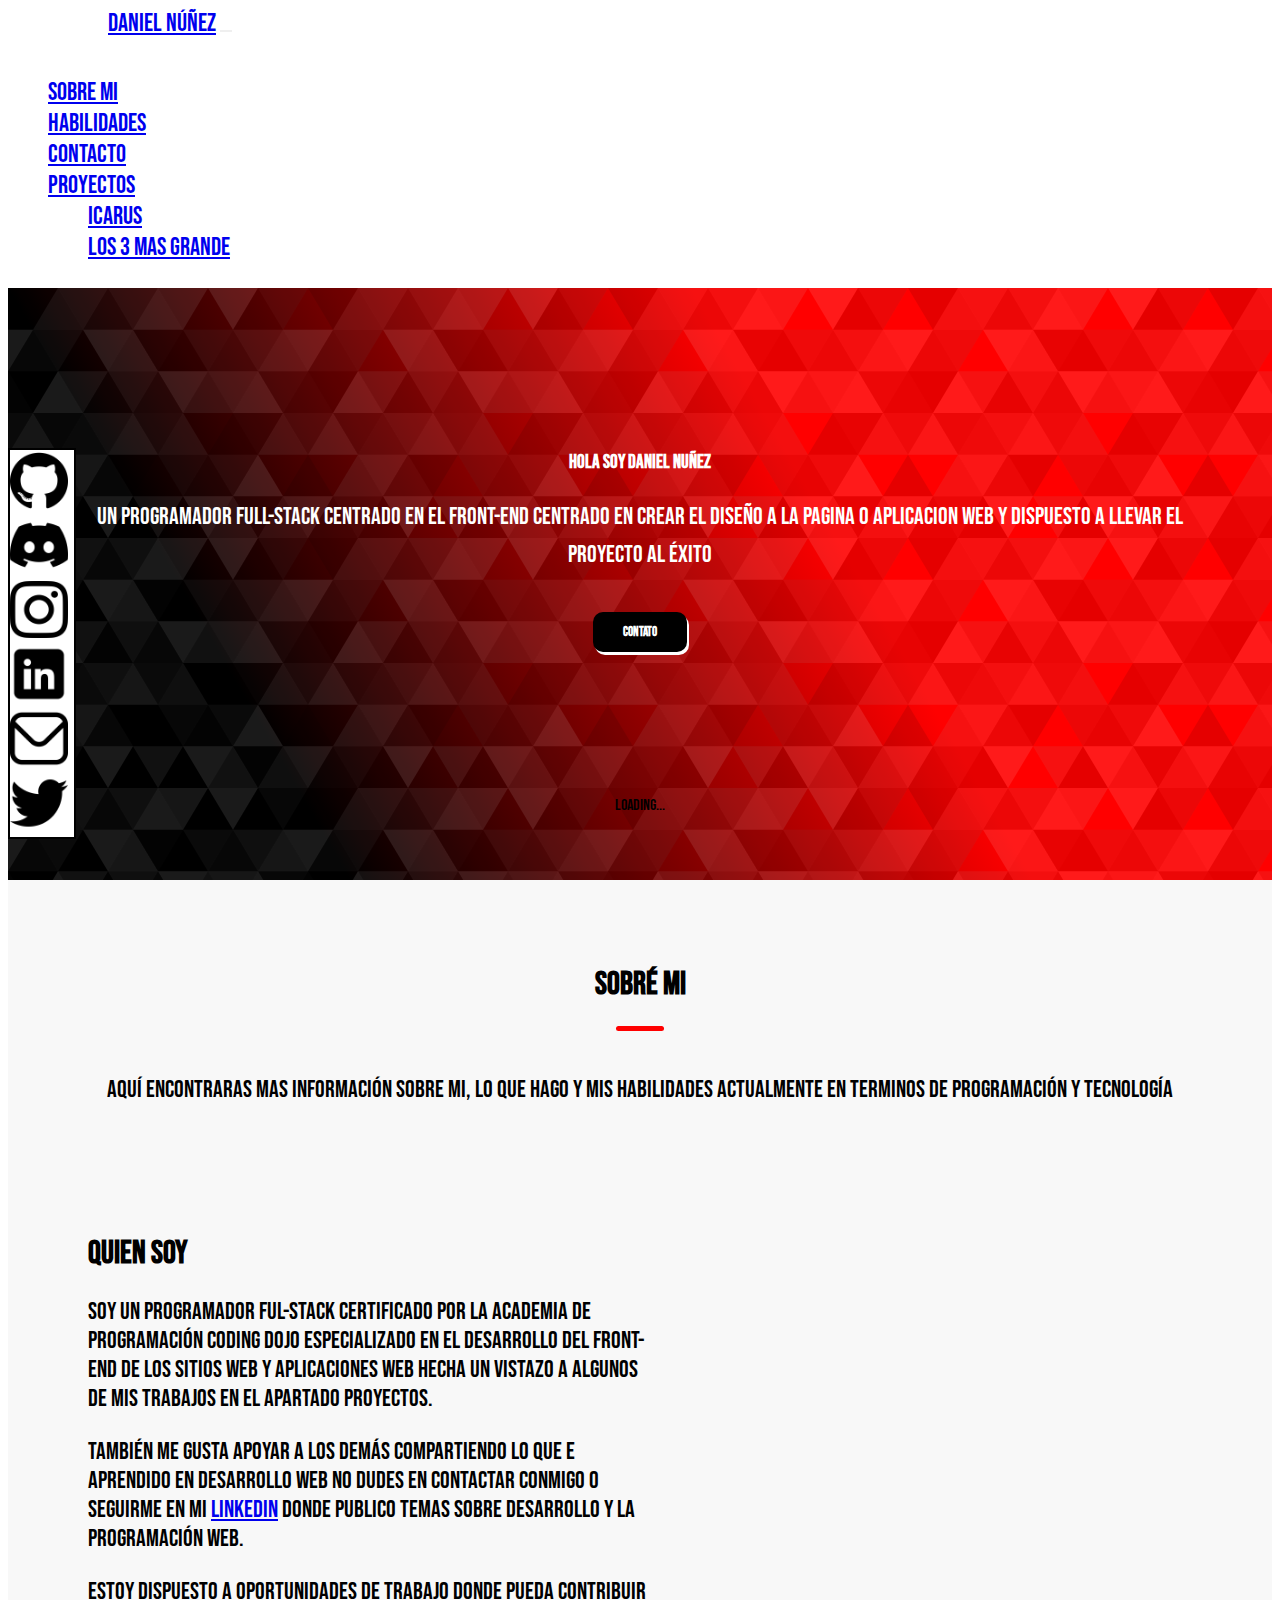
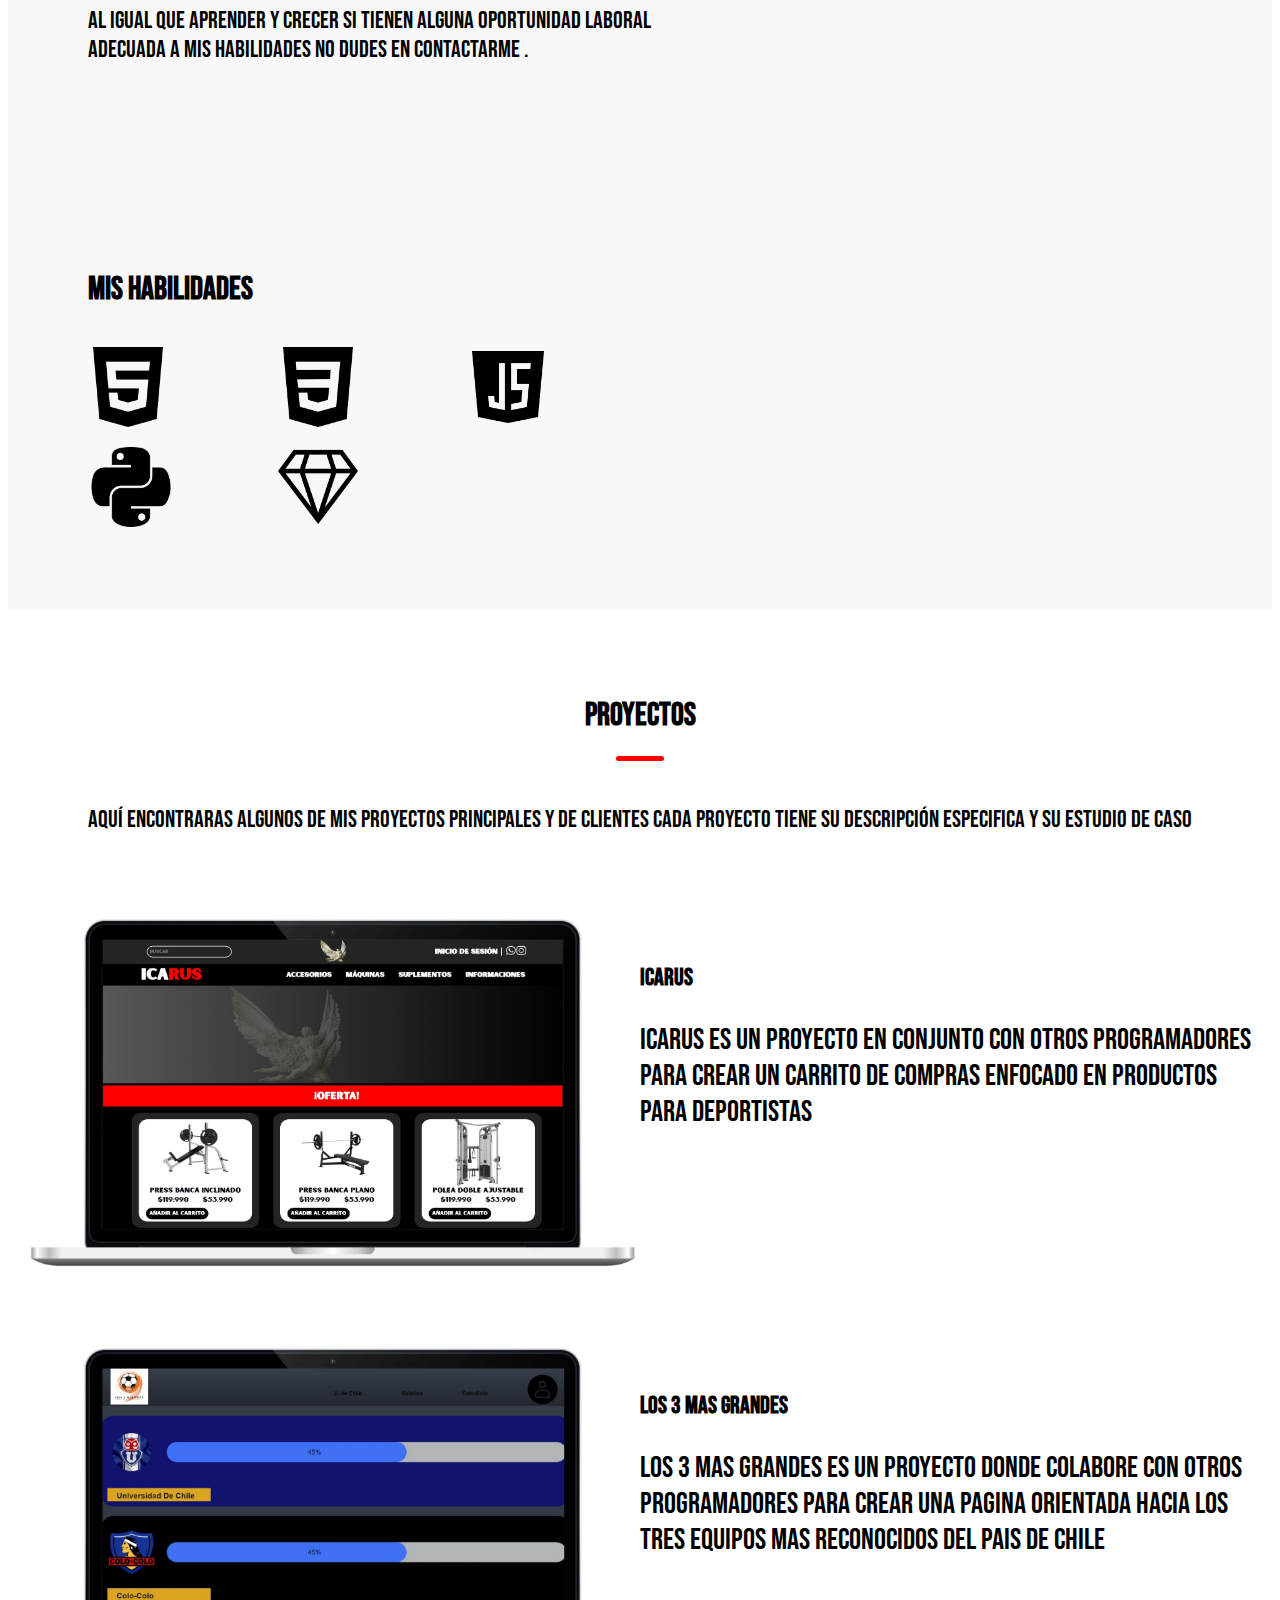
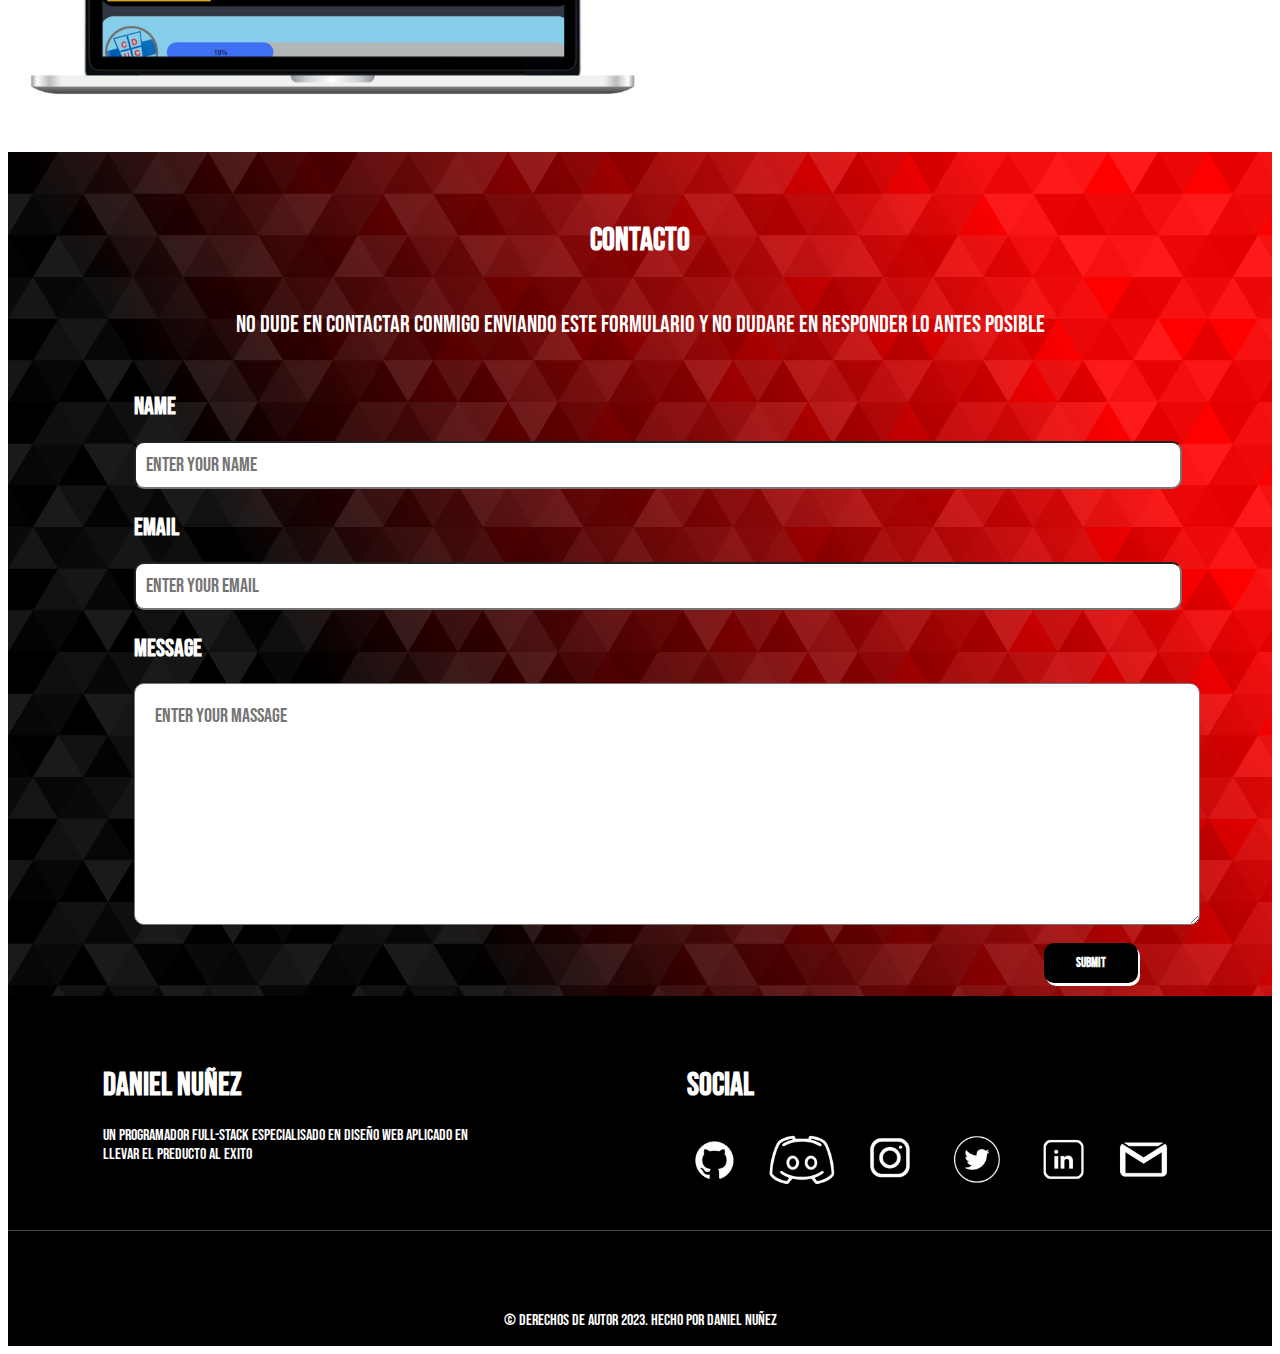
<file: Portafolio/index.html>
<!DOCTYPE html>
<html lang="en">

<head>
    <meta charset="UTF-8">
    <meta name="viewport" content="width=device-width, initial-scale=1.0">
    <title>Document</title>
    <link rel="stylesheet" href="style.css">
    <link href="https://cdn.jsdelivr.net/npm/bootstrap@5.3.2/dist/css/bootstrap.min.css" rel="stylesheet"
        integrity="sha384-T3c6CoIi6uLrA9TneNEoa7RxnatzjcDSCmG1MXxSR1GAsXEV/Dwwykc2MPK8M2HN" crossorigin="anonymous">
</head>

<body>
    <nav class="navbar navbar-expand-lg navbar-dark bg-black">
        <div class="container-fluid">
            <a class="navbar-brand" href="#">Daniel Núñez</a>
            <button class="navbar-toggler" type="button" data-bs-toggle="collapse" data-bs-target="#navbarNavDropdown"
                aria-controls="navbarNavDropdown" aria-expanded="false" aria-label="Toggle navigation">
                <span class="navbar-toggler-icon"></span>

            </button>
            <ul class=" collapse navbar-collapse nav-underline" id="navbarNavDropdown">
                <li class="nav-item">
                    <a class="nav-link" aria-current="page" href="#sobre-mi">Sobre Mi</a>
                </li>
                <li class="nav-item">
                    <a class="nav-link" href="#habilidades" onclick="barras()">Habilidades</a>
                </li>
                <li class="nav-item">
                    <a class="nav-link" href="#final-s">Contacto</a>
                </li>
                <li class="nav-item dropdown">
                    <a class="nav-link dropdown-toggle" href="#proyectos" role="button" data-bs-toggle="dropdown"
                        aria-expanded="false">
                        Proyectos
                    </a>
                    <ul class="dropdown-menu">
                        <li><a class="dropdown-item" href="#icarus">icarus</a></li>
                        <li><a class="dropdown-item" href="#img-g">Los 3 mas grande</a></li>
                    </ul>
                </li>
            </ul>
        </div>
    </nav>
    <main>
        <aside>
            <article class="ar-aside">
                <a href="https://github.com/daniel234423?tab=repositories"><img src="aside-img/github.png" alt=""></a>
                <a href="https://discord.gg/B2XpwgRu"><img src="aside-img/discord.png" alt=""></a>
                <a href="https://www.instagram.com/daniel_antonio230130/"><img src="aside-img/instagram.png" alt=""></a>
                <a href="https://www.linkedin.com/in/daniel-nu%C3%B1ez-07422728b"><img src="aside-img/linkedin.png" alt=""></a>
                <a href="mailto:daniel.nunez.lagos@alumnos.sip.cl"><img src="aside-img/sobre.png" alt=""></a>
                <a href="#"><img src="aside-img/twitter.png" alt=""></a>
            </article>
        </aside>
        <section class="presentacion">
            <article class="ar-presentacion">
                <div class="div-presentacion">
                    <h3>HOLA SOY DANIEL NUÑEZ</h3>
                    <p>Un programador full-stack centrado en el front-end centrado en crear el diseño a la pagina o
                        aplicacion web y dispuesto a llevar el proyecto al éxito</p>
                    <a href="#final-s"><button>Contato</button></a>
                </div>
            </article>
            <article>
                <div class="spinner-grow text-dark" role="status">
                    <span class="visually-hidden">Loading...</span>
                </div>
            </article>
        </section>
        <section class="sobre-mi" id="sobre-mi">
            <article class="ar-mi">
                <h1>Sobré MI</h1>
                <span class="despues"></span>
                <p>Aquí encontraras mas información sobre mi, lo que hago y mis habilidades actualmente en terminos de
                    programación y tecnología</p>
            </article>
        </section>
        <section class="duo">
            <article class="quien-soy">
                <h1>quien soy</h1>
                <p>soy un programador ful-stack certificado por la academia de programación coding dojo especializado en
                    el desarrollo del front-end de los sitios web y aplicaciones web hecha un vistazo a algunos de mis
                    trabajos en el apartado proyectos.</p>
                <p>también me gusta apoyar a los demás compartiendo lo que e aprendido en desarrollo web no dudes en
                    contactar conmigo o seguirme en mi <a href="#">linkedin</a> donde publico temas sobre desarrollo y
                    la programación web.
                </p>
                <p>estoy dispuesto a oportunidades de trabajo donde pueda contribuir al igual que aprender y crecer si
                    tienen alguna oportunidad laboral adecuada a mis habilidades no dudes en contactarme .</p>
            </article>
            <article class="habilidad" id="habilidades">
                <h1>Mis habilidades</h1>
                <div class="botones">
                    <div class="xdd" id="bar1">
                        <img src="img/html.png" class="lenguaje1" id="html"  onmouseenter="barras()"></img>
                        <div id="nose1" class="progress" role="progressbar" aria-label="Example with label" aria-valuenow="25"
                            aria-valuemin="0" aria-valuemax="100">
                            <div class="progress-bar " style="width: 80%">80%</div>
                        </div>
                    </div>
                    <div class="xdd" id="bar2">
                        <img src="img/css-3.png" class="lenguaje2"  onmouseenter="barras()" id="cs"></img>
                        <div id="nose2" class="progress" role="progressbar" aria-label="Basic example" aria-valuenow="100"
                            aria-valuemin="0" aria-valuemax="100">
                            <div class="progress-bar " style="width: 70%">70%</div>
                        </div>
                    </div>
                        <div class="xdd" id="bar3">
                            <img src="img/secuencia-de-comandos-de-java.png" class="lenguaje3"  onmouseenter="barras()" id="java"></img>
                            <div id="nose3" class="progress " role="progressbar" aria-label="Basic example" aria-valuenow="100"
                            aria-valuemin="0" aria-valuemax="100">
                            <div class="progress-bar " style="width: 50%; ">50%</div>
                        </div>
                        </div>
                        <div class="xdd" id="bar4">
                            <img src="img/python.png" id="phyton" class="lenguaje4" onmouseenter="barras()"></img>
                            <div id="nose4" class="progress" role="progressbar" aria-label="Basic example" aria-valuenow="100"
                            aria-valuemin="0" aria-valuemax="100">
                            <div class="progress-bar " style="width: 15%">15%</div>
                        </div>
                        </div>
                        <div class="xdd"id="bar5">
                            <img src="img/ruby.png" class="lenguaje5"   onmouseenter="barras()" id="ruby"></img>
                            <div id="nose5" class="progress" role="progressbar" aria-label="Basic example" aria-valuenow="100"
                            aria-valuemin="0" aria-valuemax="100">
                            <div class="progress-bar" style="width: 25%">25%</div>
                        </div>
                        </div>
                    </div>
                    
            </article>
        </section>
        <section class="proyectos" id="proyectos">
            <article class="ar-mi" id="title-p">
                <h1>proyectos</h1>
                <span class="despues"></span>
                <p>aquí encontraras algunos de mis proyectos principales y de clientes cada proyecto tiene su
                    descripción especifica y su estudio de caso</p>
            </article>
            <article class="proyecto-p">
                <img id="icarus" src="img/icarus.jpg" alt="">
                <div class="descriptcion">
                    <h2>icarus</h2>
                    <p>icarus es un proyecto en conjunto con otros programadores para crear un carrito de compras
                        enfocado en productos para deportistas </p>
                </div>
            </article>
            <article class="proyecto-p">
                <img id="img-g" src="img/los3mas-grande.jpg" alt="">
                <div class="descriptcion" id="d-3">
                    <h2>Los 3 mas grandes</h2>
                    <p id="grandes">los 3 mas grandes es un proyecto donde colabore con otros programadores para crear
                        una pagina orientada hacia los tres equipos mas reconocidos del pais de chile</p>
                </div>
            </article>
        </section>
        <section class="contact" id="final-s">
            <article class="ar-mi" id="final">
                <h1>Contacto</h1>
                <p id="final-p">no dude en contactar conmigo enviando este formulario y no dudare en responder lo antes
                    posible</p>
            </article>
            <article class="input-ar">
                <div>
                    <h2>name</h2>
                    <input type="email" placeholder="enter your name">
                </div>
                <div>
                    <h2>email</h2>
                    <input type="text" placeholder="enter your email">
                </div>
                <div>
                    <h2>message</h2>
                    <textarea name="" id="text-ar" placeholder="enter your massage"></textarea>
                </div>
                <button>submit</button>
            </article>
        </section>
        <footer class="foot">
            <article>
                <div class="footer-text">
                    <h1>daniel nuñez</h1>
                    <p>Un programador full-stack especialisado en diseño web aplicado en llevar el preducto al exito</p>
                </div>
                <div class="icons-final">
                    <h1>social</h1>
                    <div class="icon">
                        <a href="#"><img src="img/git.png" alt=""></a>
                        <a href="#"><img src="img/discord.png" alt=""></a>
                        <a href="#"><img src="img/insta.png" alt=""></a>
                        <a href="#"><img src="img/twiter.png" alt=""></a>
                        <a href="#"><img src="img/linkedin.png" alt=""></a>
                        <a href="#"><img src="img/correo.png" alt=""></a>
                    </div>
                </div>
            </article>
            <article class="p-fot">
                <p>© Derechos de autor 2023. Hecho por daniel nuñez</p>
            </article>
        </footer>

    </main>
    <script src="scipt.js"></script>
    <script src="https://cdn.jsdelivr.net/npm/bootstrap@5.3.2/dist/js/bootstrap.bundle.min.js"
        integrity="sha384-C6RzsynM9kWDrMNeT87bh95OGNyZPhcTNXj1NW7RuBCsyN/o0jlpcV8Qyq46cDfL"
        crossorigin="anonymous"></script>
</body>

</html>
</file>
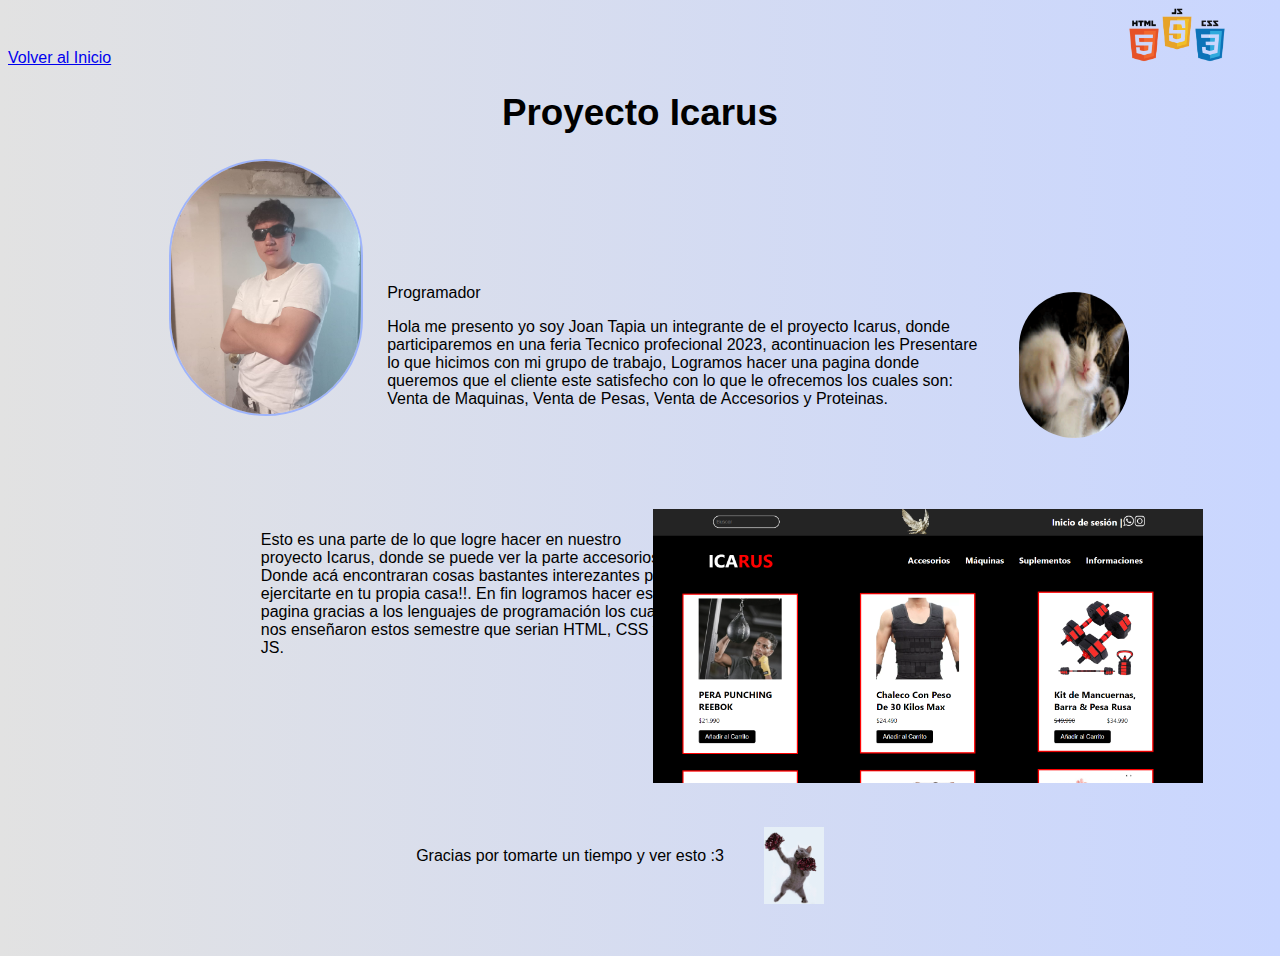
<file: portafolio2.0/index.html>
<!DOCTYPE html>
<html lang="en">
<head>
    <meta charset="UTF-8">
    <meta name="viewport" content="width=device-width, initial-scale=1.0">
    <title>Portafolio/Joan</title>
    <link rel="stylesheet" href="style.css">
<body>

    <section>
        <a href="#">Volver al Inicio</a>  <img class="lenguajes" src="img/html-css-js-removebg-preview.png" alt="" width="100px"><h1>Proyecto Icarus</h1>
        <div class="cuadrad">
            <img class="joan" src="img/joan.jpg" alt="" width="190px">
        </div>

        <div class="datos">
            <span>Programador</span>
            <p>Hola me presento yo soy Joan Tapia un integrante de el proyecto Icarus, donde participaremos
                en una feria Tecnico profecional 2023, acontinuacion les Presentare lo que hicimos con mi grupo
                de trabajo, Logramos hacer una pagina donde queremos que el cliente este satisfecho con lo
                que le ofrecemos los cuales son: Venta de Maquinas, Venta de Pesas, Venta de Accesorios y Proteinas.
            </p>
            <img src="img/gato-boxeador.gif" alt="" width="110px">
        </div>


    </section>

    <footer>

        <p>
            Esto es una parte de lo que logre hacer en nuestro proyecto Icarus,
            donde se puede ver la parte accesorios, Donde acá encontraran 
            cosas bastantes interezantes para ejercitarte en tu propia casa!!.
            En fin logramos hacer esta pagina gracias a los lenguajes de programación 
            los cuales nos enseñaron estos semestre que serian HTML, CSS y JS.   
        </p>

        <img src="img/lo-que-hice.png" alt="" width="550px">


    </footer>


<div class="fin-de-portafolio">
    <span>Gracias por tomarte un tiempo y ver esto :3</span>
    <div>

        <img class="gif" src="img/gato-feliz.gif" alt="" width="60px">
    </div>
</div>
    



</body>
</html>
</file>
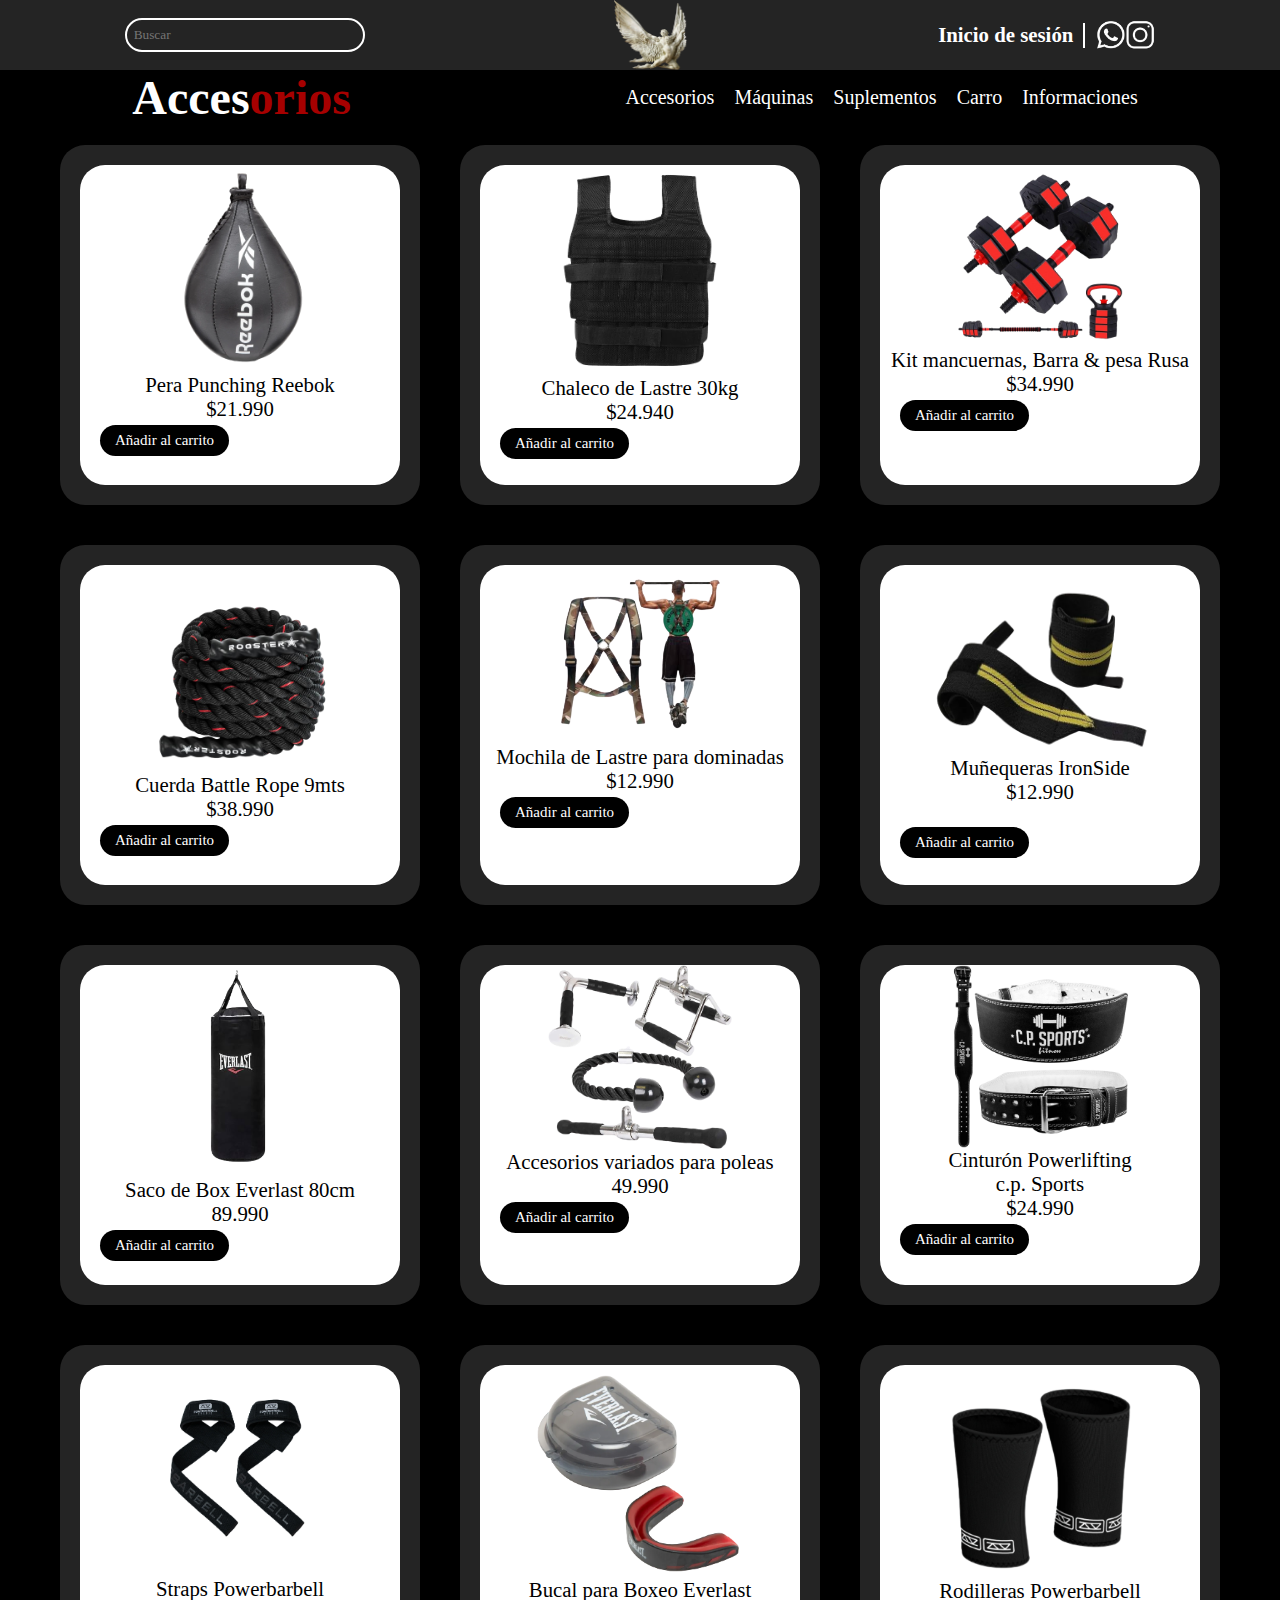
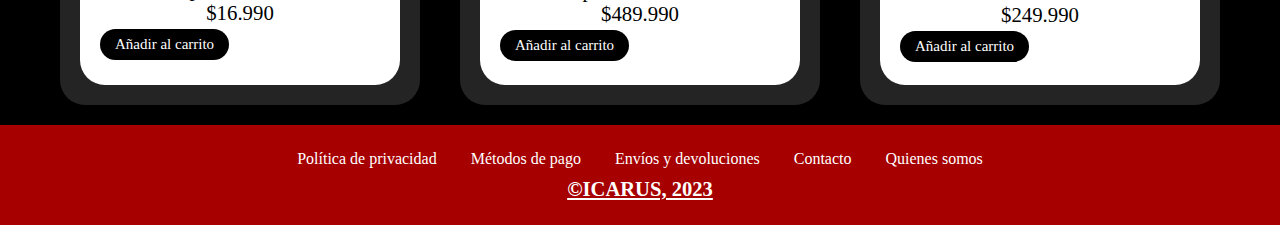
<file: accesorios mio/accesorios.html>
<html lang="en">

<head>
    <meta charset="UTF-8">
    <meta name="viewport" content="width=device-width, initial-scale=1.0">
    <title>Accesorios Icarus</title>
    <link rel="stylesheet" href="accesorios.css">
    <link rel="icon" href="img accesorios/img nav/icarus definitiva logo pagina.png">
</head>

<body>
    <div class="busqueda">
        <input class="buscar" type="search" placeholder="Buscar">
        <div class="logo-icarus">
            <a href="/index.html">
                <img src="img accesorios/img nav/icarus definitiva logo pagina.png"" alt="" width=" 75px">
            </a>
        </div>
        <div class="inicio">
            <a class="inicio-22" href="inicio">Inicio de sesión</a>
            <div class="separador"></div>
            <a href="https://wa.me/message/E7JGKSTHXDMPP1"><img src="img accesorios/img nav/whatsapp icon.png" alt=""
                    width="30px"></a>
            <a href="https://www.instagram.com/_icaruss0/"><img src="img accesorios/img nav/ig icon.png" alt=""
                    width="30px"></a>
        </div>
    </div>
    <div class="nav-down">
        <h1 class="titulo-pagina">Acces<span class="span-1">orios</span></h1>
        <div class="apartados">
            <a href="/accesorios mio/accesorios.html">Accesorios</a>
            <a href="/maquinas/maquinas.html">Máquinas</a>
            <a href="/suplementos/suplementos.html">Suplementos</a>
            <a href="xd">Carro</a>
            <a href="/quienes somos/quienes somos.html">Informaciones</a>
        </div>
    </div>

    <section class="section-productos">
        <div class="div-productos">
            <div class="producto-colorsecundario">
                <div class="producto">
                    <div class="color-secundario">
                        <div class="producto-alineado">
                            <img src="img accesorios/pera punching.png" alt="" width=65%">
                            <p>Pera Punching Reebok</p>
                            <p>$21.990</p>
                        </div>
                        <div class="parte-baja">
                            <button>Añadir al carrito</button>
                        </div>
                    </div>
                </div>
            </div>
        </div>
        <div class="div-productos">
            <div class="producto-colorsecundario">
                <div class="producto">
                    <div class="color-secundario">
                        <div class="producto-alineado">
                            <img src="img accesorios/chaleco de lastre.png" alt="" width=52.5%">
                            <p>Chaleco de Lastre 30kg</p>
                            <p>$24.940</p>
                        </div>
                        <div class="parte-baja">
                            <button>Añadir al carrito</button>
                        </div>
                    </div>
                </div>
            </div>
        </div>
        <div class="div-productos">
            <div class="producto-colorsecundario">
                <div class="producto">
                    <div class="color-secundario">
                        <div class="producto-alineado">
                            <img src="img accesorios/mancuernas y pesa rusa.png" alt="" width=57%">
                            <p>Kit mancuernas, Barra & pesa Rusa</p>
                            <p>$34.990</p>
                        </div>
                        <div class="parte-baja">
                            <button>Añadir al carrito</button>
                        </div>
                    </div>
                </div>
            </div>
        </div>
    </section>
    <section class="section-productos">
        <div class="div-productos">
            <div class="producto-colorsecundario">
                <div class="producto">
                    <div class="color-secundario">
                        <div class="producto-alineado">
                            <img src="img accesorios/cuerda crossfit.png" alt="" width=65%">
                            <p>Cuerda Battle Rope 9mts</p>
                            <p>$38.990</p>
                        </div>
                        <div class="parte-baja">
                            <button>Añadir al carrito</button>
                        </div>
                    </div>
                </div>
            </div>
        </div>
        <div class="div-productos">
            <div class="producto-colorsecundario">
                <div class="producto">
                    <div class="color-secundario">
                        <div class="producto-alineado">
                            <img src="img accesorios/mochila de lastre.png" alt="" width=56%">
                            <p>Mochila de Lastre para dominadas</p>
                            <p>$12.990</p>
                        </div>
                        <div class="parte-baja">
                            <button>Añadir al carrito</button>
                        </div>
                    </div>
                </div>
            </div>
        </div>
        <div class="div-productos">
            <div class="producto-colorsecundario">
                <div class="producto">
                    <div class="color-secundario">
                        <div class="producto-alineado-muñequeras">
                            <img src="img accesorios/muñequeras.png" alt="" width=75%">
                            <p>Muñequeras IronSide</p>
                            <p>$12.990</p>
                        </div>
                        <div class="parte-baja">
                            <button>Añadir al carrito</button>
                        </div>
                    </div>
                </div>
            </div>
        </div>
    </section>
    <section class="section-productos">
        <div class="div-productos">
            <div class="producto-colorsecundario">
                <div class="producto">
                    <div class="color-secundario">
                        <div class="producto-alineado">
                            <img src="img accesorios/saco de box everlast.png" alt="" width=65%">
                            <p>Saco de Box Everlast 80cm</p>
                            <p>89.990</p>
                        </div>
                        <div class="parte-baja">
                            <button>Añadir al carrito</button>
                        </div>
                    </div>
                </div>
            </div>
        </div>
        <div class="div-productos">
            <div class="producto-colorsecundario">
                <div class="producto">
                    <div class="color-secundario">
                        <div class="producto-alineado">
                            <img src="img accesorios/accesorios polea.png" alt="" width=57.5%">
                            <p>Accesorios variados para poleas</p>
                            <p>49.990</p>
                        </div>
                        <div class="parte-baja">
                            <button>Añadir al carrito</button>
                        </div>
                    </div>
                </div>
            </div>
        </div>
        <div class="div-productos">
            <div class="producto-colorsecundario">
                <div class="producto">
                    <div class="color-secundario">
                        <div class="producto-alineado">
                            <img src="img accesorios/cinturon cp.png" alt="" width=57%">
                            <p>Cinturón Powerlifting</p>
                            <p>c.p. Sports</p>
                            <p>$24.990</p>
                        </div>
                        <div class="parte-baja">
                            <button>Añadir al carrito</button>
                        </div>
                    </div>
                </div>
            </div>
        </div>
    </section>
    <section class="section-productos">
        <div class="div-productos">
            <div class="producto-colorsecundario">
                <div class="producto">
                    <div class="color-secundario">
                        <div class="producto-alineado">
                            <img src="img accesorios/straps pbs.png" alt="" width=53%">
                            <p>Straps Powerbarbell</p>
                            <p>$16.990</p>
                        </div>
                        <div class="parte-baja">
                            <button>Añadir al carrito</button>
                        </div>
                    </div>
                </div>
            </div>
        </div>
        <div class="div-productos">
            <div class="producto-colorsecundario">
                <div class="producto">
                    <div class="color-secundario">
                        <div class="producto-alineado">
                            <img src="img accesorios/bucal everlast.png" alt="" width=67%">
                            <p>Bucal para Boxeo Everlast</p>
                            <p>$489.990</p>
                        </div>
                        <div class="parte-baja">
                            <button>Añadir al carrito</button>
                        </div>
                    </div>
                </div>
            </div>
        </div>
        <div class="div-productos">
            <div class="producto-colorsecundario">
                <div class="producto">
                    <div class="color-secundario">
                        <div class="producto-alineado">
                            <img src="img accesorios/rodilleras powerbarbell.png" alt="" width=75.5%">
                            <p>Rodilleras Powerbarbell</p>
                            <p>$249.990</p>
                        </div>
                        <div class="parte-baja">
                            <button>Añadir al carrito</button>
                        </div>
                    </div>
                </div>
            </div>
        </div>
    </section>

    <section>
        <div class="barra-todo">
            <div class="barra">
                <a href="#">Política de privacidad</a>
                <a href="#">Métodos de pago</a>
                <a href="#">Envíos y devoluciones</a>
                <a href="#">Contacto</a>
                <a href="#">Quienes somos</a>
            </div>
            <div class="icarus-2023">
                <h3>©ICARUS, 2023</h3>
            </div>
        </div>
    </section>
</body>

</html>
</file>
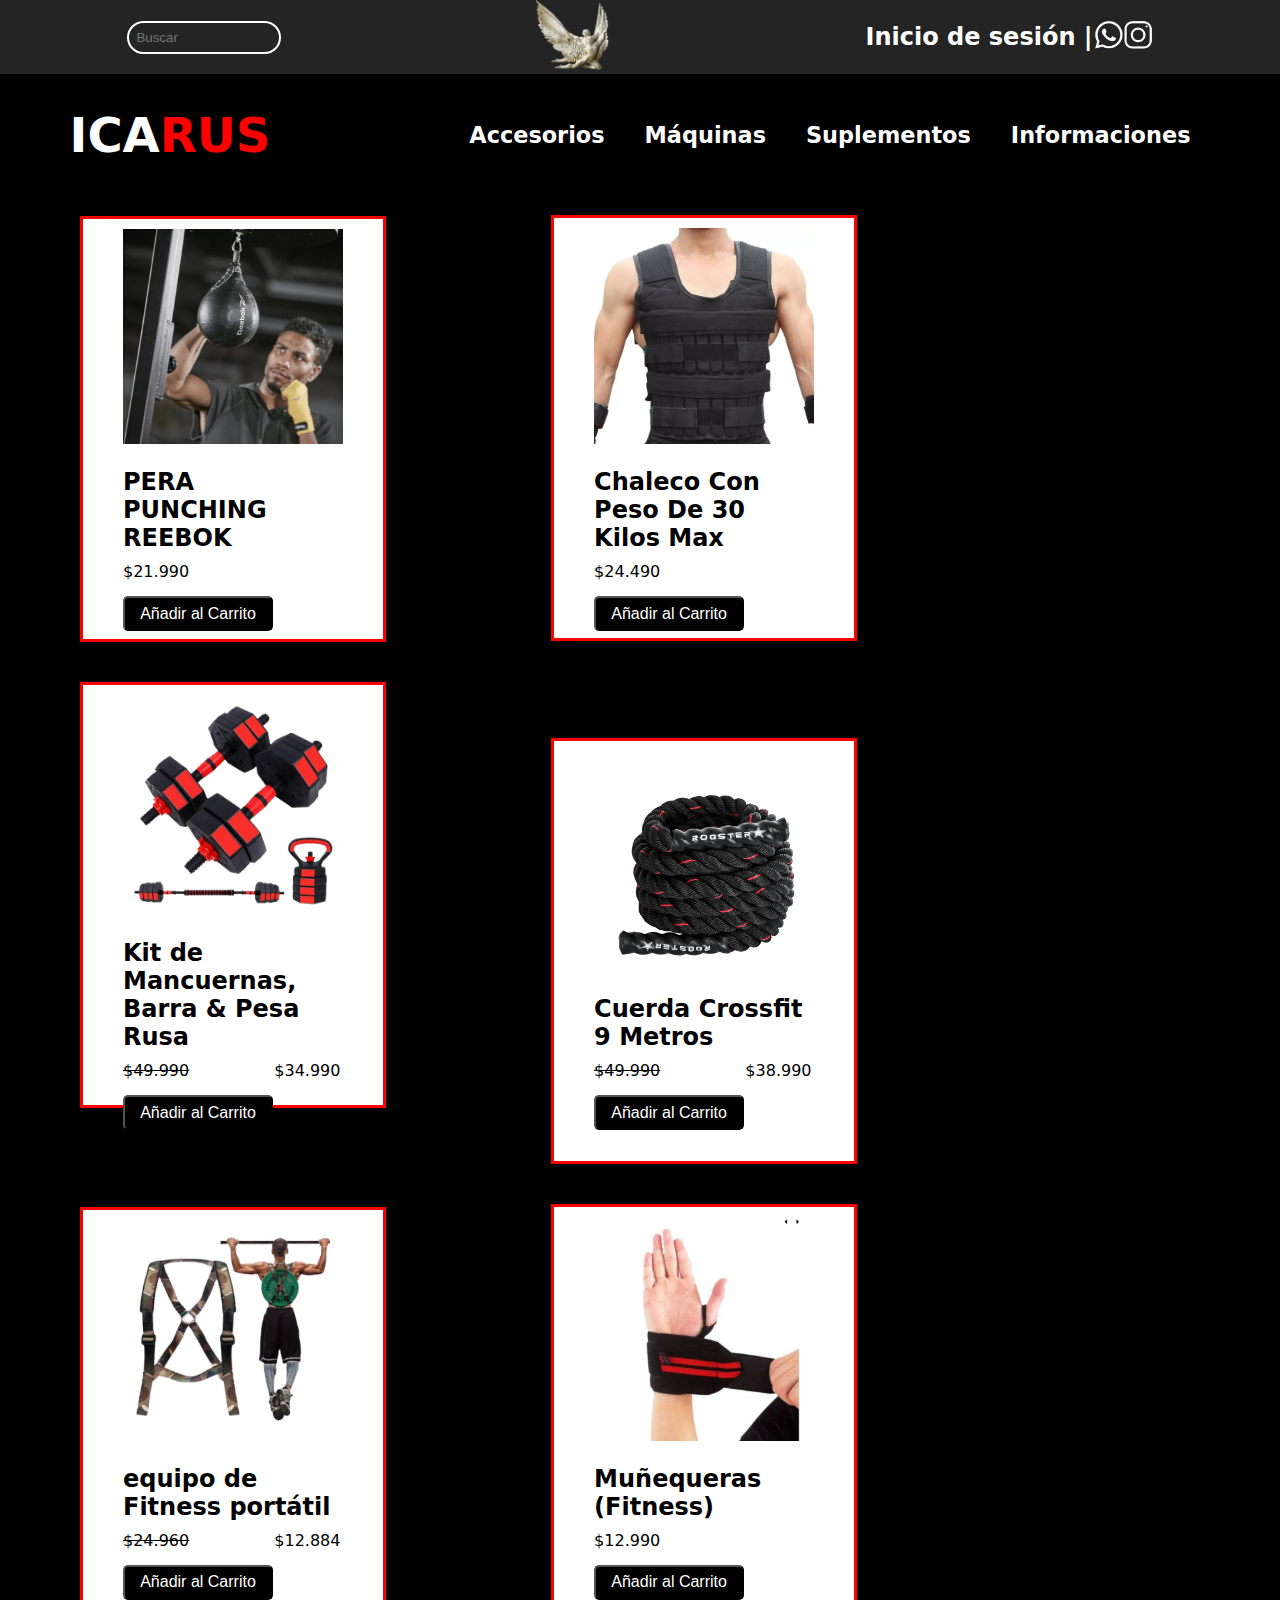
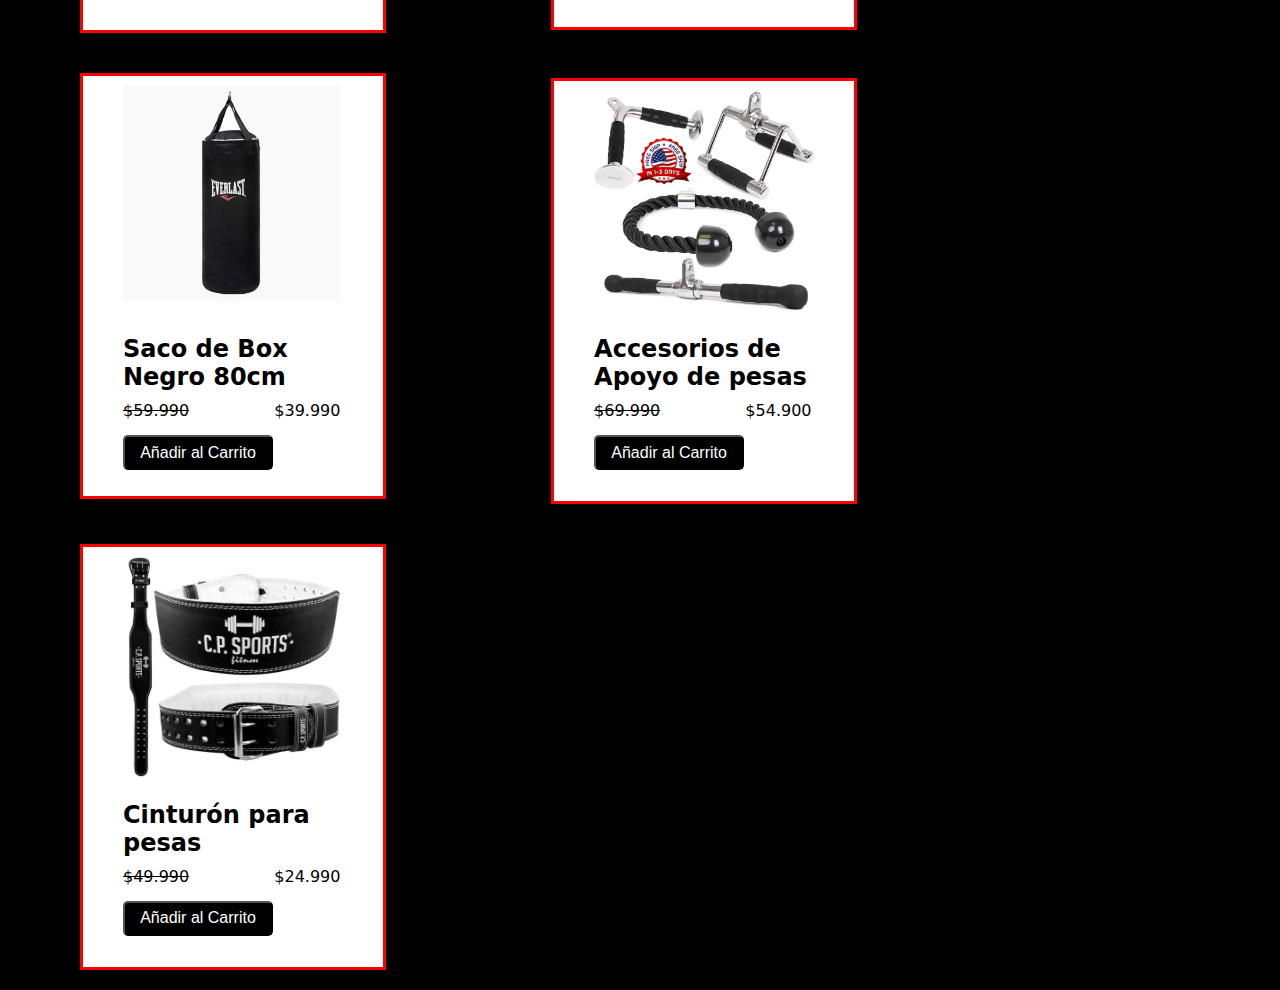
<file: accesorios/accesorio.html>
<!DOCTYPE html>
<html lang="en">
<head>
    <meta charset="UTF-8">
    <meta name="viewport" content="width=device-width, initial-scale=1.0">
    <title>Document</title>
    <link rel="stylesheet" href="accesorio.css">
</head>
<body>
    
    <div class="busqueda">
        <input class="buscar" type="search" placeholder="Buscar">
        <div class="logo-icarus">
            <a href="nav icarus.html">
                <img src="img/icarus-definitiva-logo-pagina.png" alt="" width="75px">
            </a>
        </div>
        <div class="inicio">
            <a class="inicio-22" href="inicio">
                <label>Inicio de sesión |</label>
            </a>
            <a href="https://wa.me/message/E7JGKSTHXDMPP1">
                <img src="img/image-removebg-preview(8).png" alt="" width="30px">
            </a>
            <a href="https://www.instagram.com/_icaruss0/"><img src="img/image-removebg-preview(9).png" alt=""
                    width="30px">
            </a>
        </div>
    </div>
    <div class="nav-down">
        <h1 class="titulo-pagina">ICA<span class="span-1">RUS</span></h1>
        <div class="apartados">
            <ul class="menu-horizontal">
                <li>
                    <a href="#">Accesorios</a>
                    <ul class="menu-vertical">
                        <li><a href="">Bandas elasticas</a></li>
                        <li><a href="">Cinturones</a></li>
                        <li><a href="">Botellas</a></li>
                        <li><a href="">Toallas</a></li>
                    </ul>
                </li>
                <li>
                    <a href="#">Máquinas</a>
                    <ul class="menu-vertical">
                        <li><a href="">Tren superior</a></li>
                        <li><a href="">Tren inferior</a></li>
                    </ul>
                </li>
                <li>
                    <a href="#">Suplementos</a>
                    <ul class="menu-vertical">
                        <li><a href="">Proteínas</a></li>
                        <li><a href="">Creatinas</a></li>
                        <li><a href="">Pre-entrenos</a></li>
                    </ul>
                </li>
                <li>
                    <a href="#">Informaciones</a>
                </li>
            </ul>
        </div>
    </div>

<section>

    <div class="productos">

        <div class="pesas">
            <img src="img/pro-1.png" alt="" width="220px">
            <h2>PERA PUNCHING REEBOK</h2>
            <span>$21.990</span> 
            <button>Añadir al Carrito</button>
        </div>
    </div>
    <div class="productos">

        <div class="pesas">
            <img src="img/pro-2-2.png" alt="" width="220px">
            <h2>Chaleco Con Peso De 30 Kilos Max</h2>
            <span>$24.490</span> 
            <button>Añadir al Carrito</button>
        </div>
    </div>
    <div class="productos">

        <div class="pesas">
            <img src="img/10Kg.png" alt="" width="220px">
            <h2>Kit de Mancuernas, Barra & Pesa Rusa</h2>
            <span class="rebajas">$49.990</span> <span>$34.990</span> 
            <button>Añadir al Carrito</button>
        </div>
    </div>

    <div class="productos">

        <div class="pesas">
            <img src="img/pro-11.jfif" alt="" width="220px">
            <h2>Cuerda Crossfit 9 Metros</h2>
            <span  class="rebajas">$49.990</span> <span>$38.990</span> 
            <button>Añadir al Carrito</button>
        </div>
    </div>

    <div class="productos">

        <div class="pesas">
            <img src="img/pro-10-removebg-preview.png" alt="" width="220px">
            <h2>equipo de Fitness portátil</h2>
            <span  class="rebajas">$24.960</span> <span>$12.884</span>
            <button>Añadir al Carrito</button>
        </div>
    </div>

    <div class="productos">

        <div class="pesas">
            <img src="img/pro-5.png" alt="" width="220px">
            <h2>Muñequeras (Fitness)</h2>
            <span>$12.990</span> <span></span>
            <button>Añadir al Carrito</button>
        </div>
    </div>

    <div class="productos">

        <div class="pesas">
            <img src="img/box.png" alt="" width="220px">
            <h2>Saco de Box Negro 80cm</h2>
            <span  class="rebajas">$59.990</span> <span>$39.990</span> 
            <button>Añadir al Carrito</button>
        </div>
    </div>

    <div class="productos">

        <div class="pesas">
            <img src="img/pro-12.jpg" alt="" width="220px">
            <h2>Accesorios de Apoyo de pesas</h2>
            <span  class="rebajas">$69.990</span> <span>$54.900</span>
            <button>Añadir al Carrito</button>
        </div>
    </div>

    <div class="productos">

        <div class="pesas">
            <img src="img/cinturones.jpg" alt="" width="220px">
            <h2>Cinturón para pesas</h2>
            <span  class="rebajas">$49.990</span> <span>$24.990</span>
            <button>Añadir al Carrito</button>
        </div>
    </div>


</section>



</body>
</html>
</file>
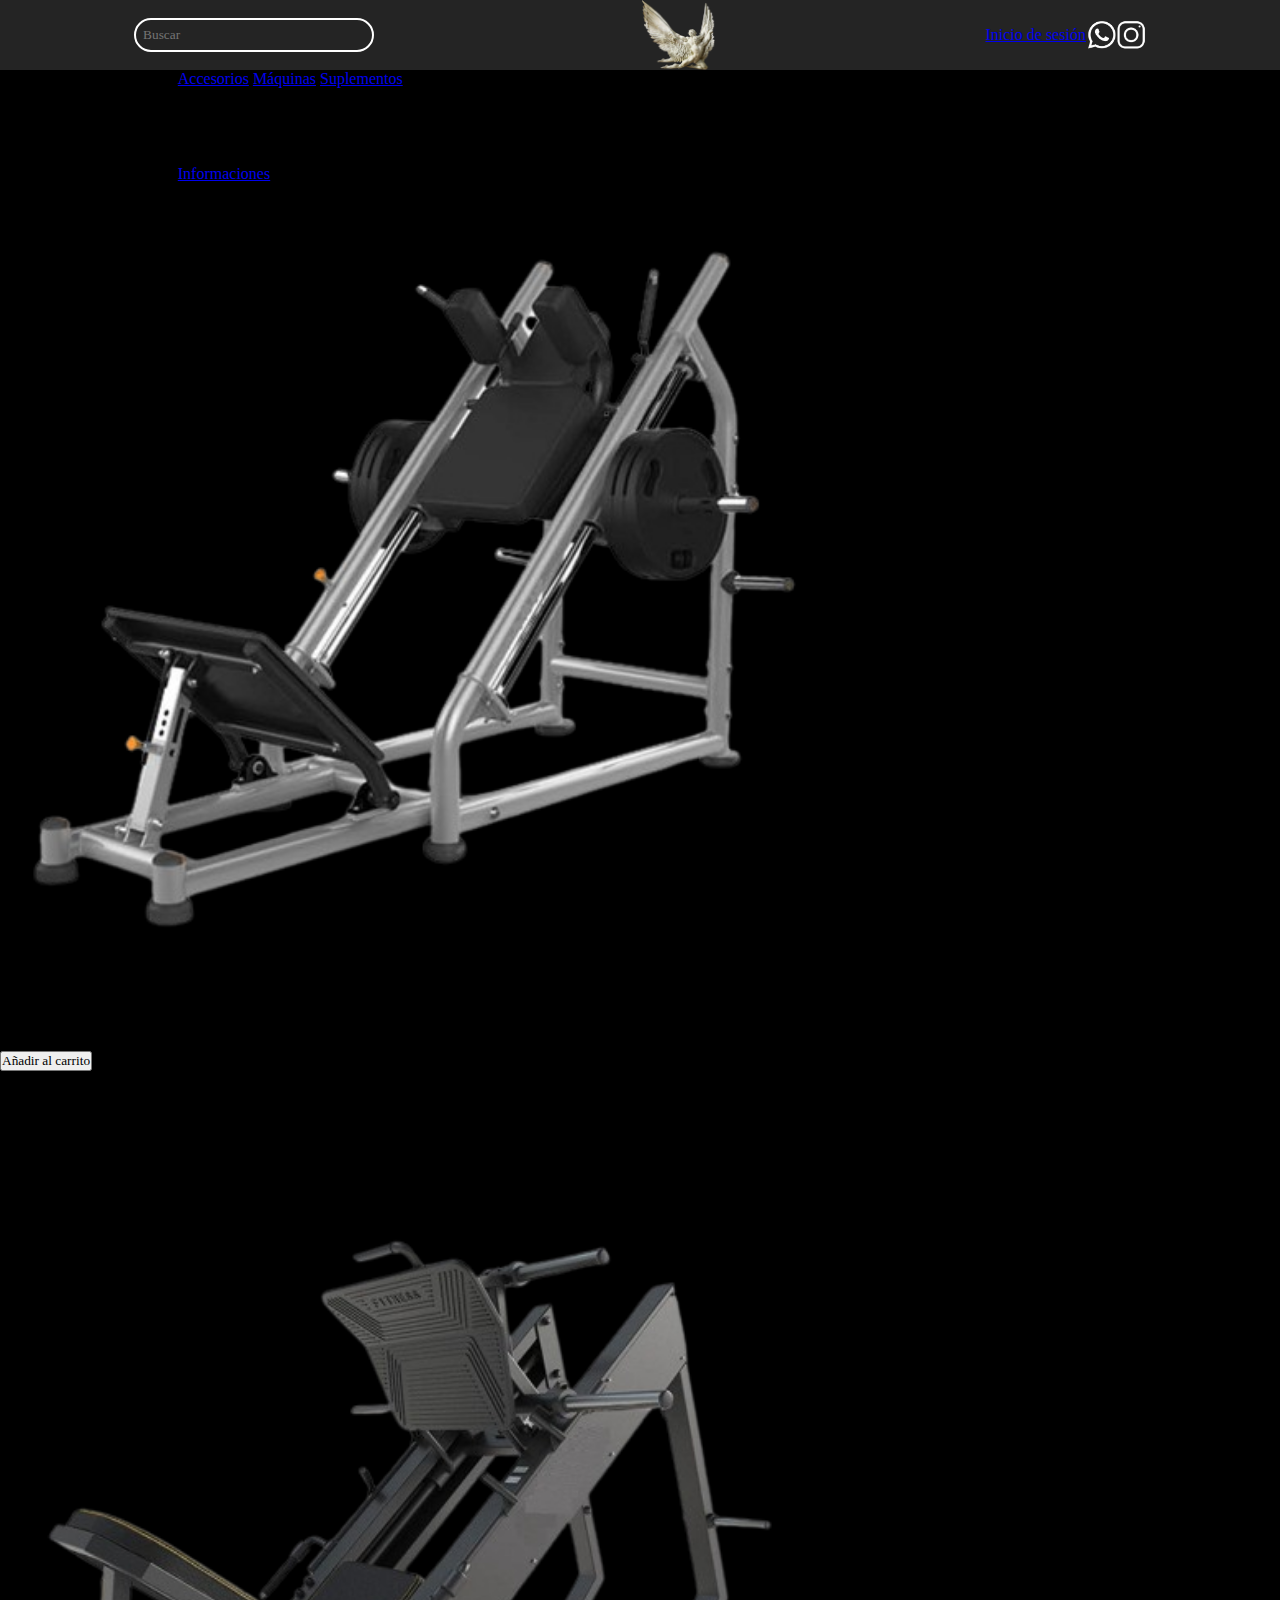
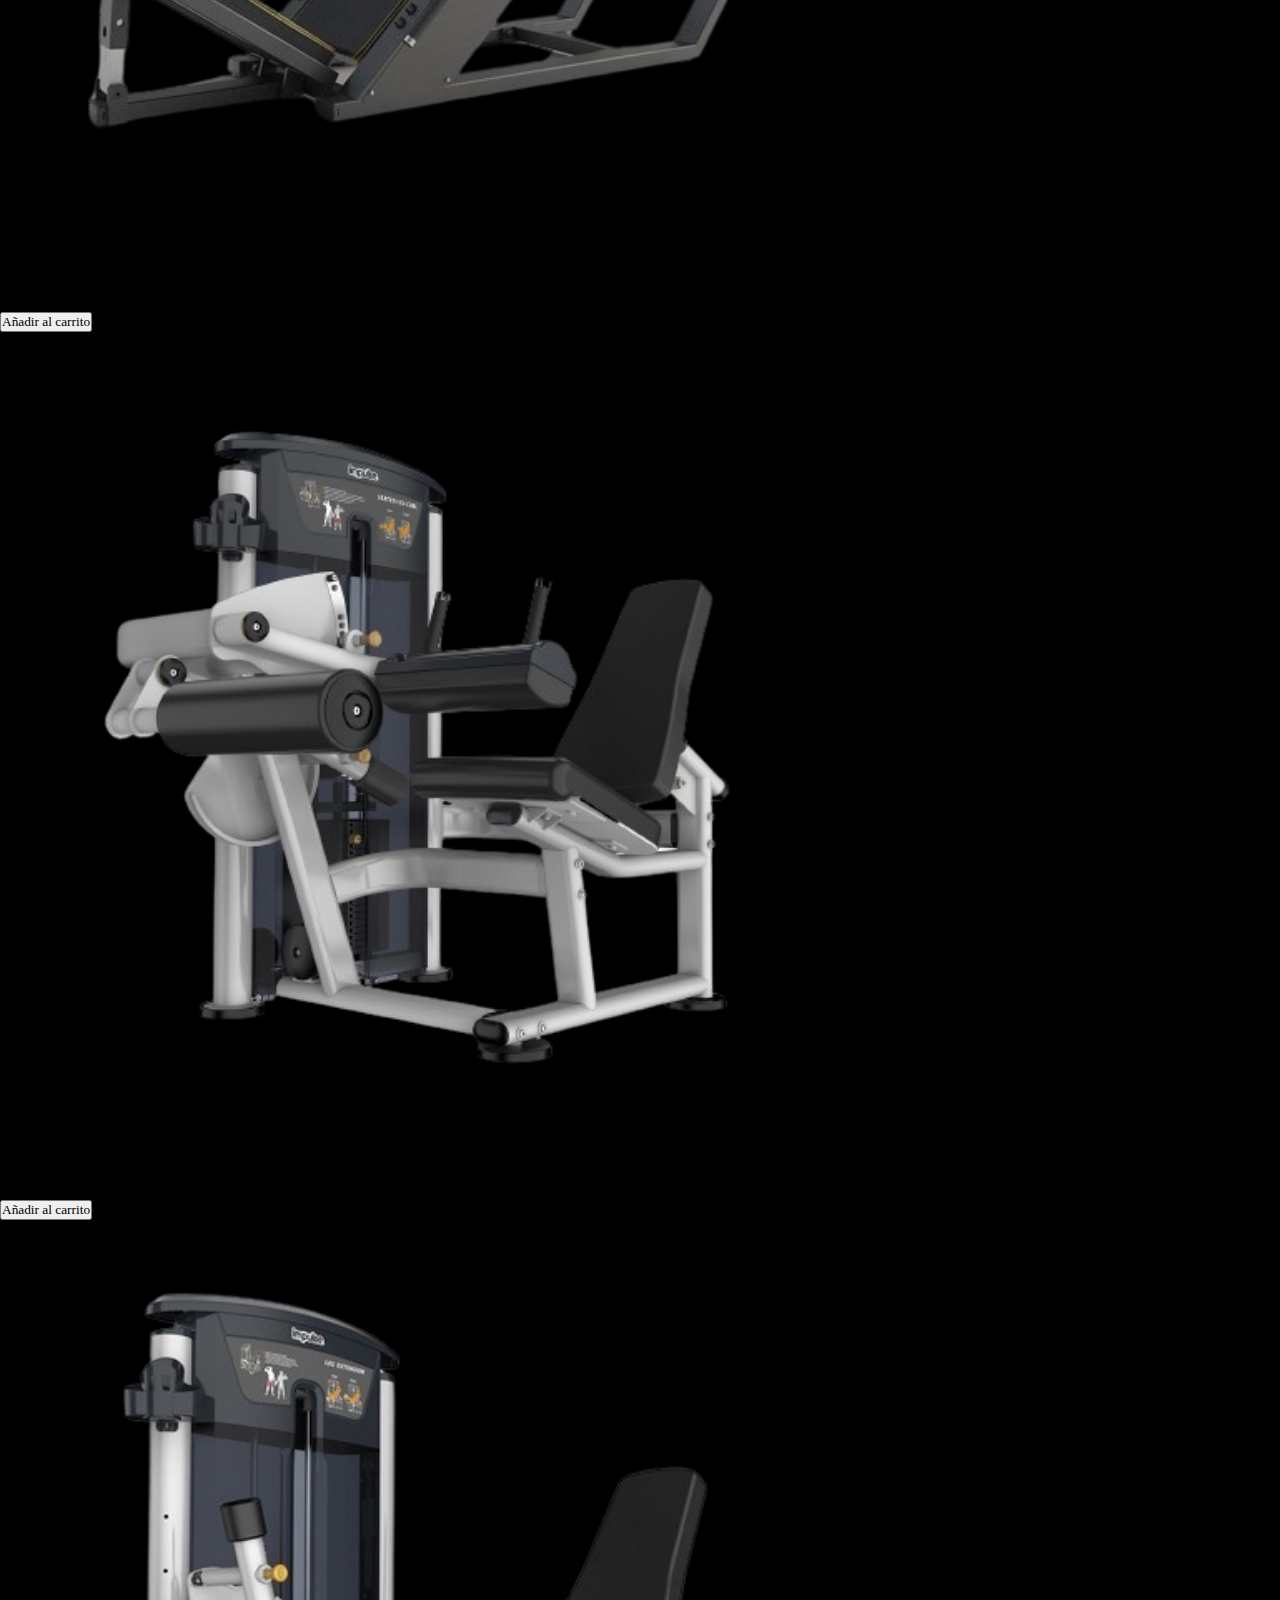
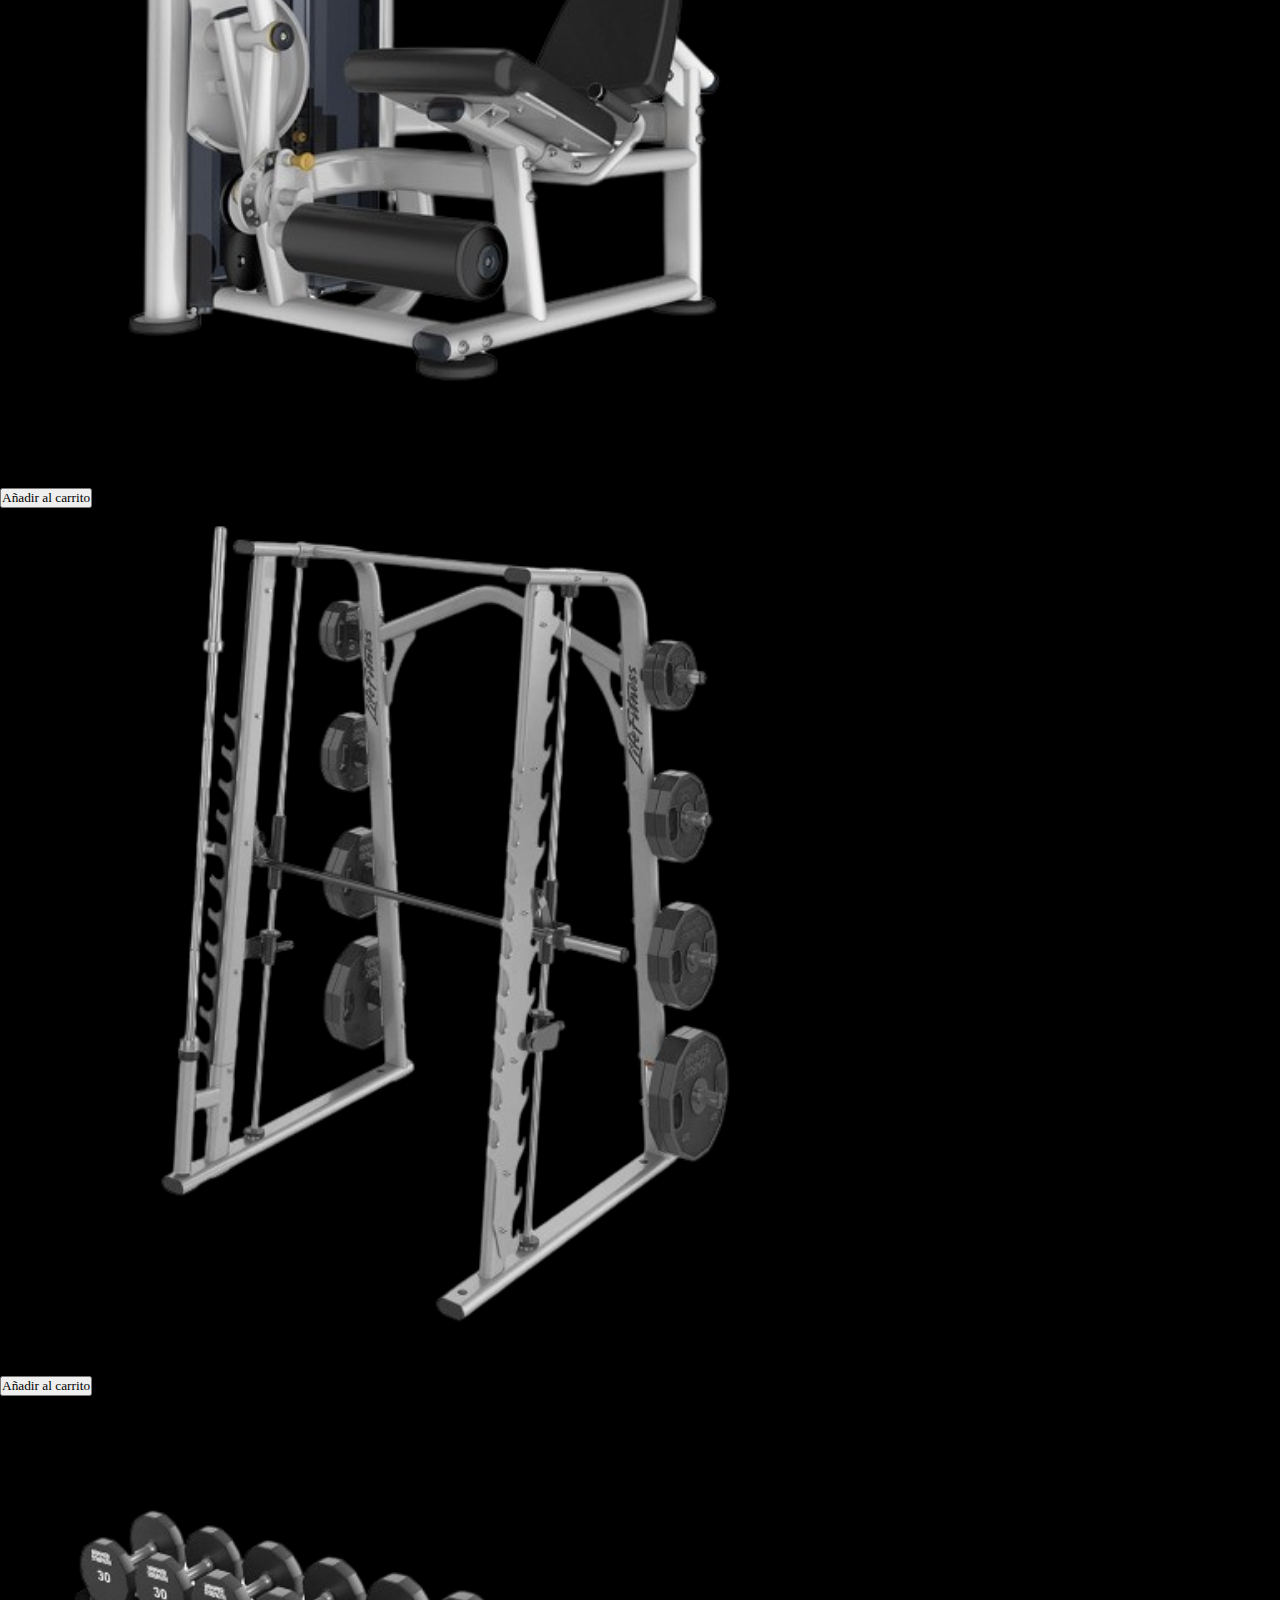
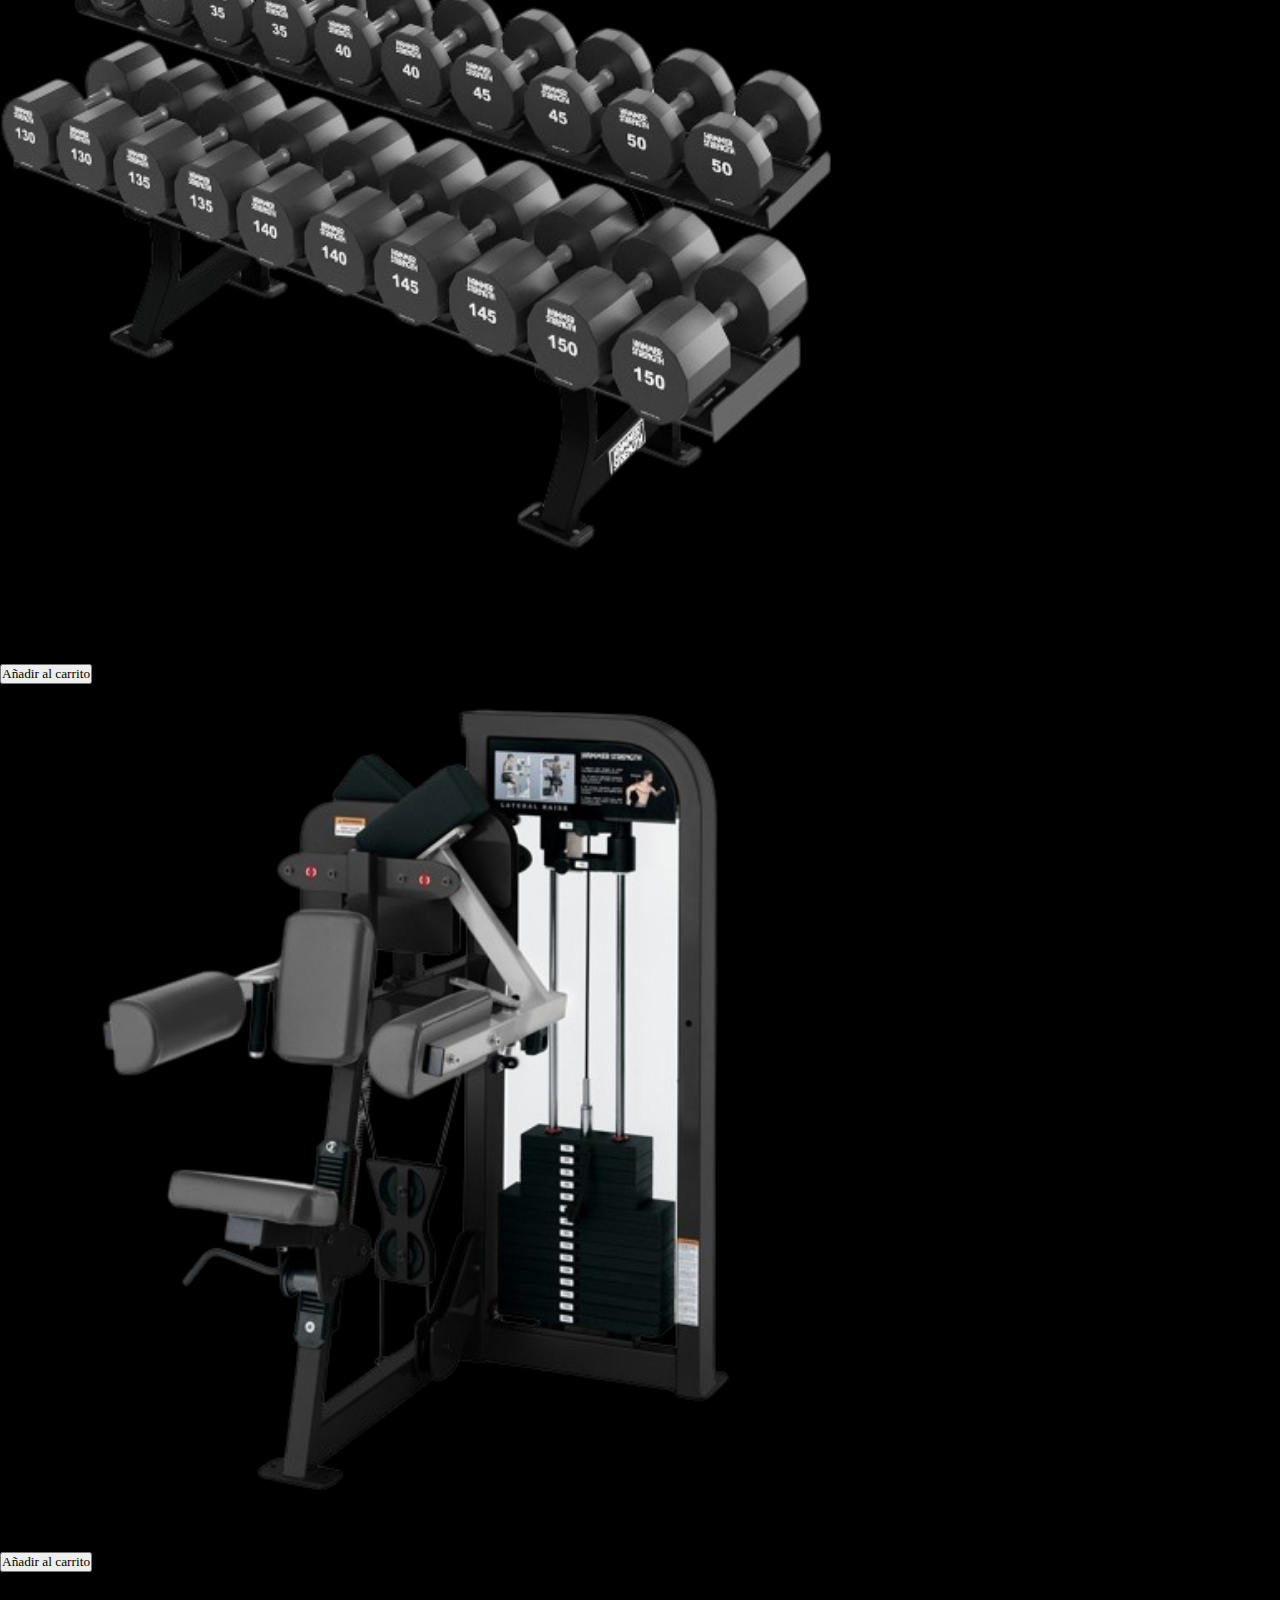
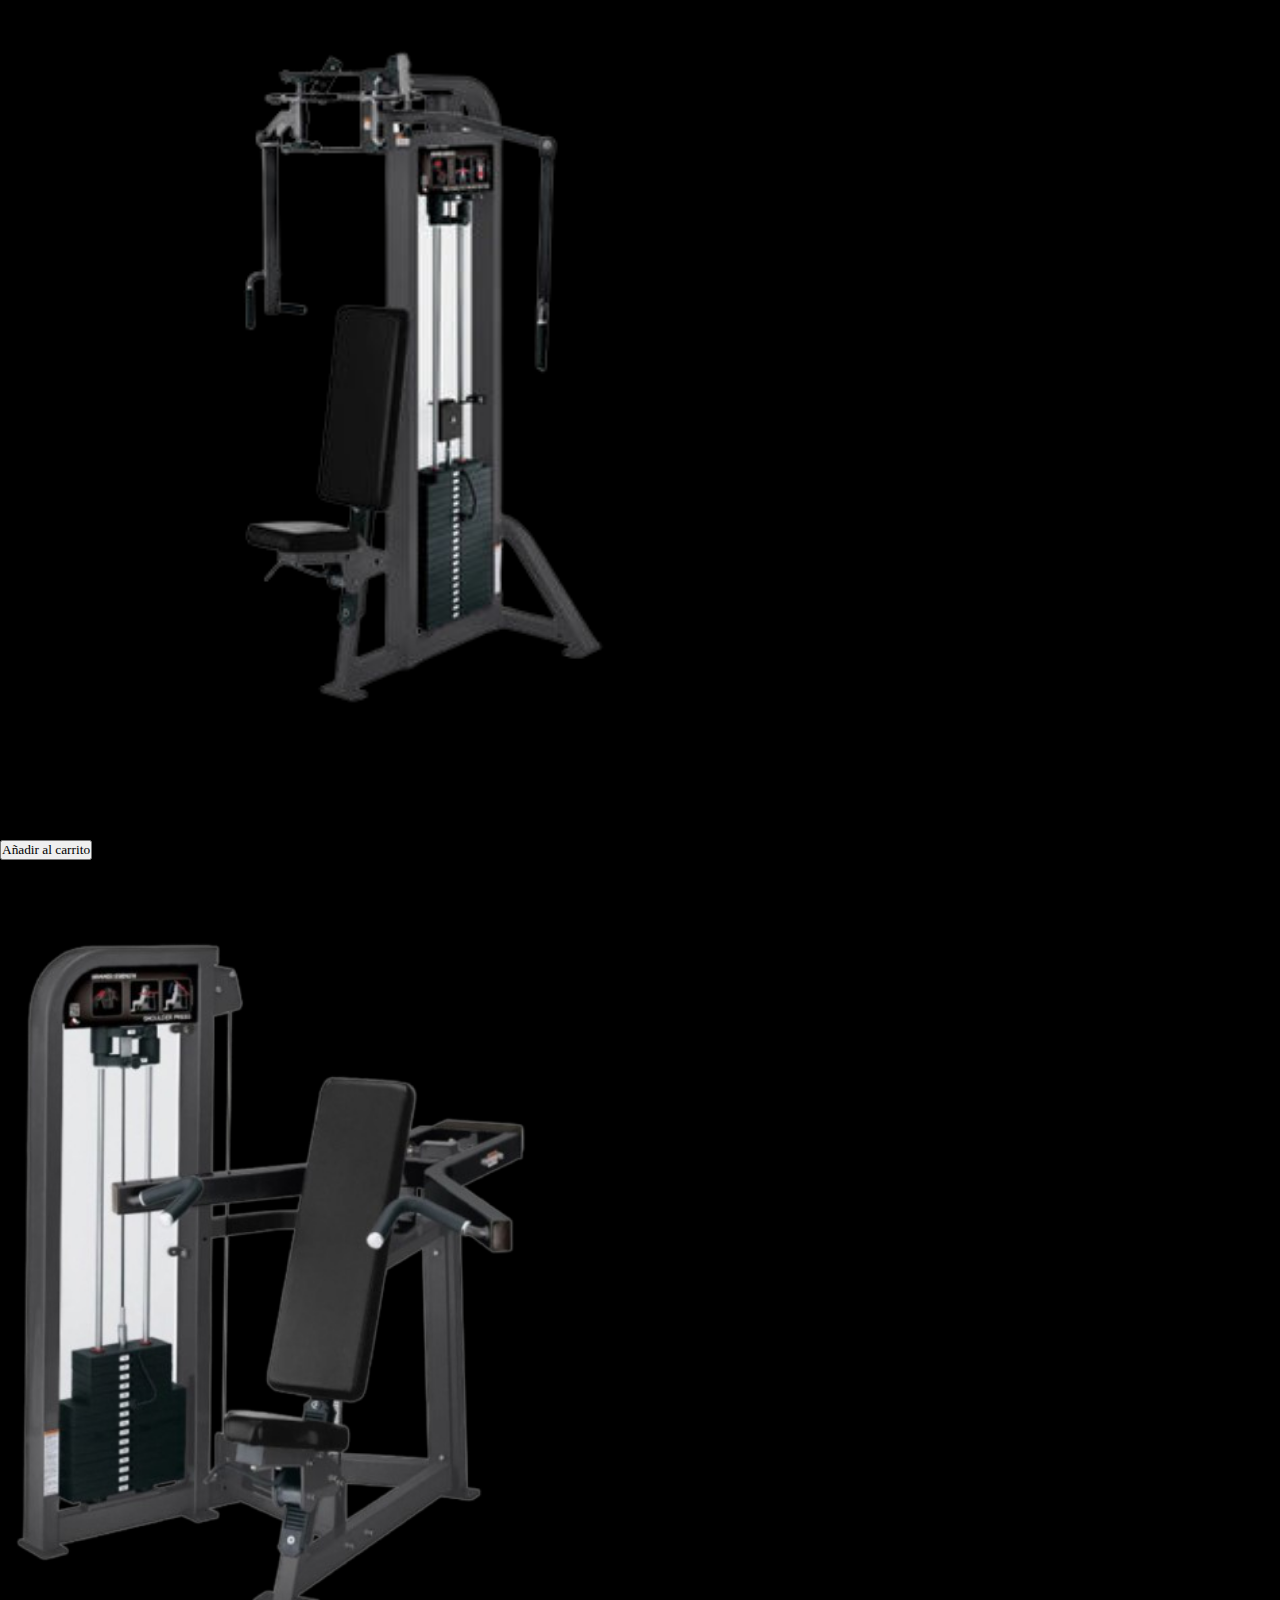
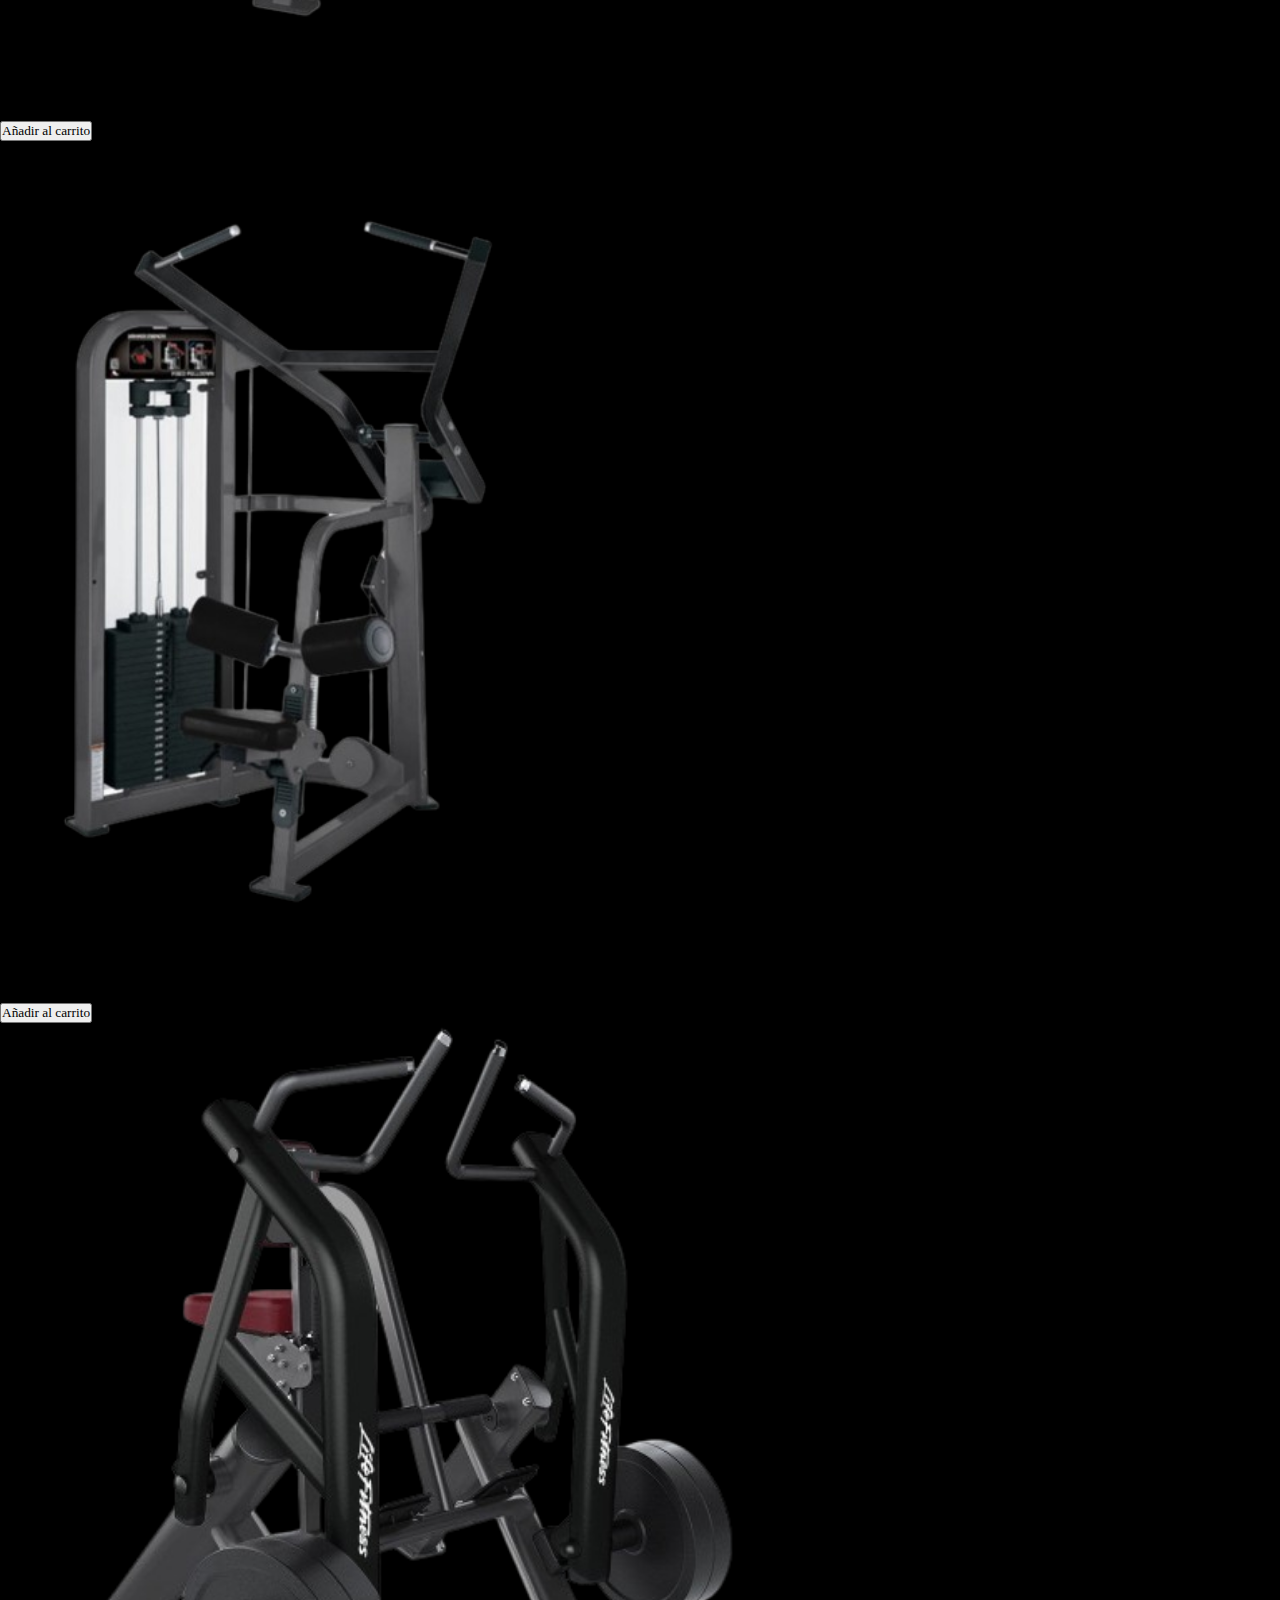
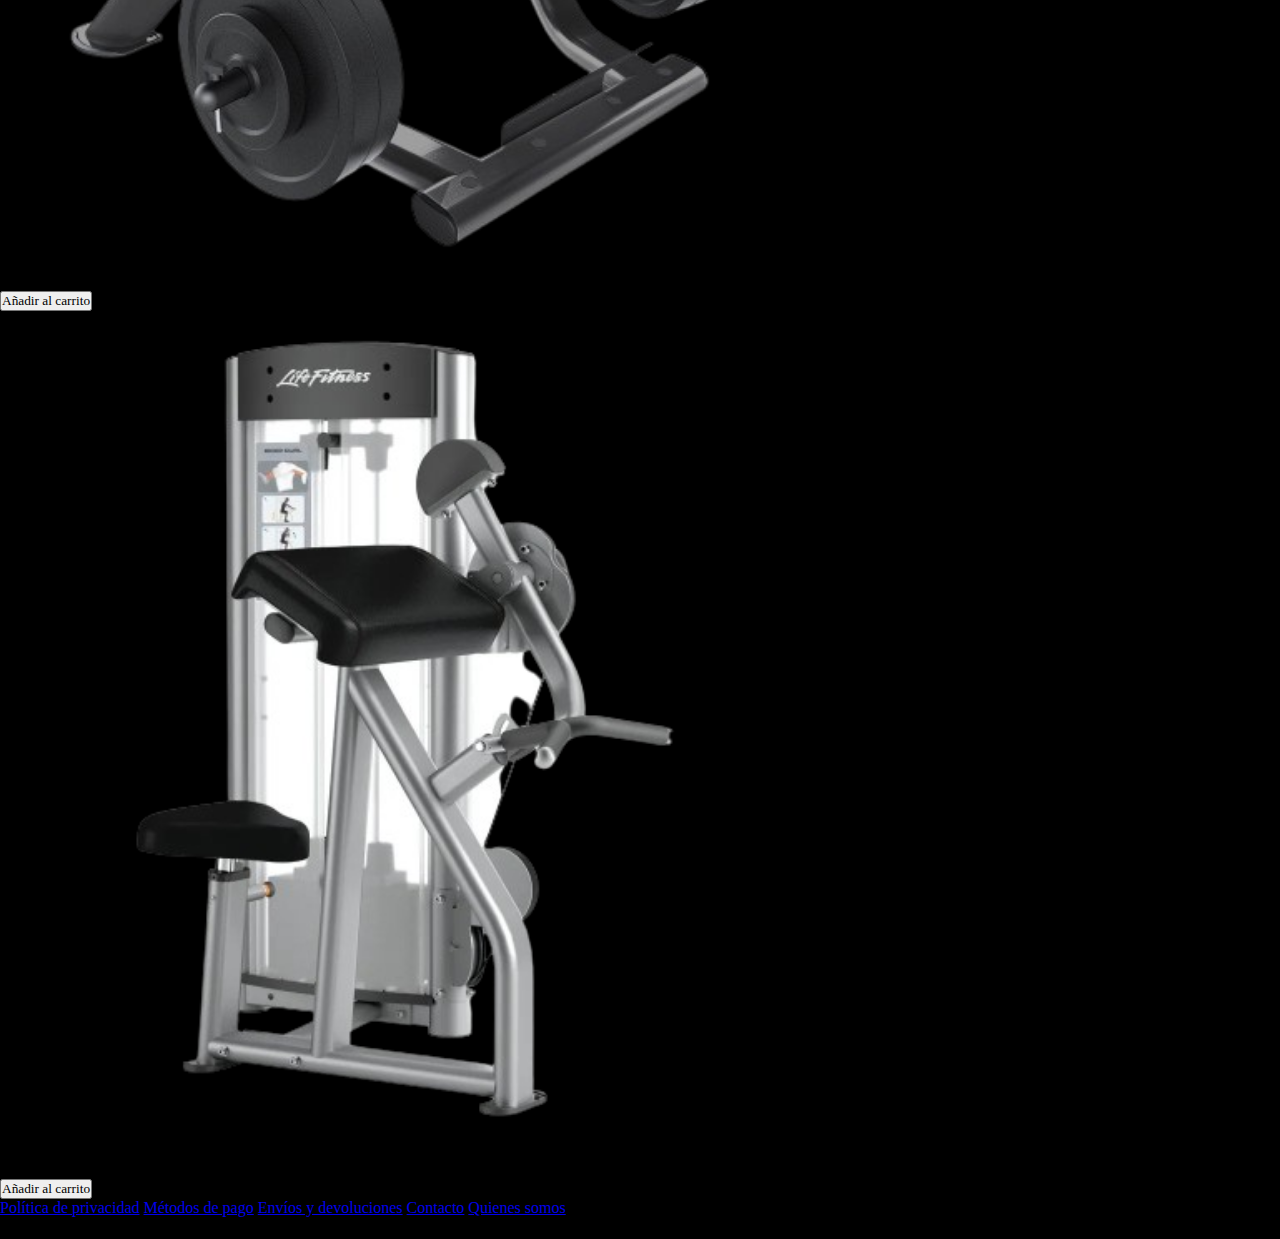
<file: maquinas/maquinas.html>
<html lang="en">

<head>
    <meta charset="UTF-8">
    <meta name="viewport" content="width=device-width, initial-scale=1.0">
    <title>Machines Icarus</title>
    <link rel="stylesheet" href="maquinas.css">
    <link rel="icon" href="img maquinas/img nav/icarus definitiva logo pagina.png">
</head>

<body>
    <div class="busqueda">
        <input class="buscar" type="search" placeholder="Buscar">
        <div class="logo-icarus">
            <a href="/index.html">
                <img src="img maquinas/img nav/icarus definitiva logo pagina.png" alt="" width="75px">
            </a>
        </div>
        <div class="inicio">
            <a class="inicio-22" href="inicio">Inicio de sesión</a>
            <div class="separador"></div>
            <a href="https://wa.me/message/E7JGKSTHXDMPP1"><img src="img maquinas/img nav/whatsapp icon.png" alt=""
                    width="30px"></a>
            <a href="https://www.instagram.com/_icaruss0/"><img src="img maquinas/img nav/ig icon.png" alt=""
                    width="30px"></a>
        </div>
    </div>
    <div class="nav-down">
        <h1 class="titulo-pagina">MAQU<span class="span-1">INAS</span></h1>
        <div class="apartados">
            <a href="accesorios/index.html">Accesorios</a>
            <a href="/maquinas/maquinas.html">Máquinas</a>
            <a href="/suplementos/suplementos.html">Suplementos</a>

            <ul class="carrito">
                <li class="NOSE">
                    <p id="text-menu">Carro</p>

                    <ul class="menu-vertical">
                        <lI><h2> Carrito de Compras</h2></lI>
                    </ul>
                </li>
            </ul>
            </a>
            <a href="/quienes-somos/quienes-somos.html">Informaciones</a>
        </div>
    </div>
    <main class="main-productos">
        <section class="section-productos">
            <div class="div-productos">
                <div class="producto-colorsecundario">
                    <div class="producto">
                        <div class="color-secundario">
                            <div class="producto-alineado">
                                <img class="imagen" src="img maquinas/hack squat.png" alt="" width=65%">
                                <p class="title">Hack-Squat</p>
                                <p class="precios">$559.990</p>
                            </div>
                            <div class="parte-baja">
                                <button class="btn-card" onclick="agregarCarrito(this)" >Añadir al carrito</button>
                            </div>
                        </div>
                    </div>
                </div>
            </div>
            <div class="div-productos">
                <div class="producto-colorsecundario">
                    <div class="producto">
                        <div class="color-secundario">
                            <div class="producto-alineado">
                                <img class="imagen" src="img maquinas/prensa.png" alt="" width="65%">
                                <p class="title">Leg Press Machine</p>
                                <p class="precios">$474.990</p>
                            </div>
                            <div class="parte-baja">
                                <button href="" class="btn-card"onclick="agregarCarrito(this)" >Añadir al carrito</button>
                            </div>
                        </div>
                    </div>
                </div>
            </div>
            <div class="div-productos">
                <div class="producto-colorsecundario">
                    <div class="producto">
                        <div class="color-secundario">
                            <div class="producto-alineado">
                                <img class="imagen" src="img maquinas/femoral sentado.png" alt="" width="65%">
                                <p class="title">Femoral Curl Machine</p>
                                <p class="precios">$384.990</p>
                            </div>
                            <div class="parte-baja">
                                <button href="" class="btn-card" onclick="agregarCarrito(this)">Añadir al carrito</button>
                            </div>
                        </div>
                    </div>
                </div>
            </div>
        </section>
        <section class="section-productos">
            <div class="div-productos">
                <div class="producto-colorsecundario">
                    <div class="producto">
                        <div class="color-secundario">
                            <div class="producto-alineado">
                                <img class="imagen" src="img maquinas/extension cuadriceps.png" alt=""
                                    width="65%">
                                <p class="title">Leg Extension Cuadriceps</p>
                                <p class="precios">$419.990</p>
                            </div>
                            <div class="parte-baja">
                                <button href="" class="btn-card" onclick="agregarCarrito(this)">Añadir al carrito</button>
                            </div>
                        </div>
                    </div>
                </div>
            </div>
            <div class="div-productos">
                <div class="producto-colorsecundario">
                    <div class="producto">
                        <div class="color-secundario">
                            <div class="producto-alineado">
                                <img class="imagen" src="img maquinas/maquina smith.png" alt="" width="65%">
                                <p class="title">Smith Machine</p>
                                <p class="precios">$509.990</p>
                            </div>
                            <div class="parte-baja">
                                <button href="" class="btn-card"onclick="agregarCarrito(this)" >Añadir al carrito</button>
                            </div>
                        </div>
                    </div>
                </div>
            </div>
            <div class="div-productos">
                <div class="producto-colorsecundario">
                    <div class="producto">
                        <div class="color-secundario">
                            <div class="producto-alineado">
                                <img class="imagen" src="img maquinas/rack dumbell.png" alt="" width="65%">
                                <p class="title">Dumbell Rack 20 Slots</p>
                                <p class="precios">$119.990</p>
                            </div>
                            <div class="parte-baja">
                                <button href="" class="btn-card" onclick="agregarCarrito(this)">Añadir al carrito</button>
                            </div>
                        </div>
                    </div>
                </div>
            </div>
        </section>
        <section class="section-productos">
            <div class="div-productos">
                <div class="producto-colorsecundario">
                    <div class="producto">
                        <div class="color-secundario">
                            <div class="producto-alineado">
                                <img class="imagen" src="img maquinas/maquina hombros laterales.png" alt=""
                                    width="65%">
                                <p class="title">Lateral Raises Machine</p>
                                <p class="precios">$319.990</p>
                            </div>
                            <div class="parte-baja">
                                <button href="" class="btn-card" onclick="agregarCarrito(this)">Añadir al carrito</button>
                            </div>
                        </div>
                    </div>
                </div>
            </div>
            <div class="div-productos">
                <div class="producto-colorsecundario">
                    <div class="producto">
                        <div class="color-secundario">
                            <div class="producto-alineado">
                                <img class="imagen" src="img maquinas/pec deck.png" alt="" width="65%">
                                <p class="title">Pec-Deck Fly, Rear Deltoid</p>
                                <p class="precios">$574.990</p>
                            </div>
                            <div class="parte-baja">
                                <button href="" class="btn-card" onclick="agregarCarrito(this)">Añadir al carrito</button>
                            </div>
                        </div>
                    </div>
                </div>
            </div>
            <div class="div-productos">
                <div class="producto-colorsecundario">
                    <div class="producto">
                        <div class="color-secundario">
                            <div class="producto-alineado">
                                <img class="imagen" src="img maquinas/press militar.png" alt="" width="43%">
                                <p class="title">Shoulder Press Machine</p>
                                <p class="precios">$254.990</p>
                            </div>
                            <div class="parte-baja">
                                <button href="" class="btn-card"onclick="agregarCarrito(this)">Añadir al carrito</button>
                            </div>
                        </div>
                    </div>
                </div>
            </div>
        </section>
        <section class="section-productos">
            <div class="div-productos">
                <div class="producto-colorsecundario">
                    <div class="producto">
                        <div class="color-secundario">
                            <div class="producto-alineado">
                                <img class="imagen" src="img maquinas/pulldown lateral.png" alt="" width="43%">
                                <p class="title">Lateral Pulldown Machine</p>
                                <p class="precios">$559.990</p>
                            </div>
                            <div class="parte-baja">
                                <button href="" class="btn-card"onclick="agregarCarrito(this)" >Añadir al carrito</button>
                            </div>
                        </div>
                    </div>
                </div>
            </div>
            <div class="div-productos">
                <div class="producto-colorsecundario">
                    <div class="producto">
                        <div class="color-secundario">
                            <div class="producto-alineado">
                                <img class="imagen" src="img maquinas/remo unilateral.png" alt="" width="65%">
                                <p class="title">Unilateral Row Machine</p>
                                <p class="precios">$489.990</p>
                            </div>
                            <div class="parte-baja">
                                <button href="" class="btn-card" onclick="agregarCarrito(this)">Añadir al carrito</button>
                            </div>
                        </div>
                    </div>
                </div>
            </div>
            <div class="div-productos">
                <div class="producto-colorsecundario">
                    <div class="producto">
                        <div class="color-secundario">
                            <div class="producto-alineado">
                                <img class="imagen" src="img maquinas/predicador curl.png" alt="" width="65%">
                                <p class="title">Preacher Curl Machine</p>
                                <p class="precios">$249.990</p>
                            </div>
                            <div class="parte-baja">
                                <button href="" class="btn-card"onclick="agregarCarrito(this)">Añadir al carrito</button>
                            </div>
                        </div>
                    </div>
                </div>
            </div>
        </section>

        <section class="section-productos">
            <div class="barra-todo">
                <div class="barra">
                    <a href="#">Política de privacidad</a>
                    <a href="#">Métodos de pago</a>
                    <a href="#">Envíos y devoluciones</a>
                    <a href="#">Contacto</a>
                    <a href="#">Quienes somos</a>
                </div>
                <div class="icarus-2023">
                    <h3>©ICARUS, 2023</h3>
                </div>
            </div>
        </section>

    </main>
</body>
<script src="script.js">
</script>

</html>
</file>
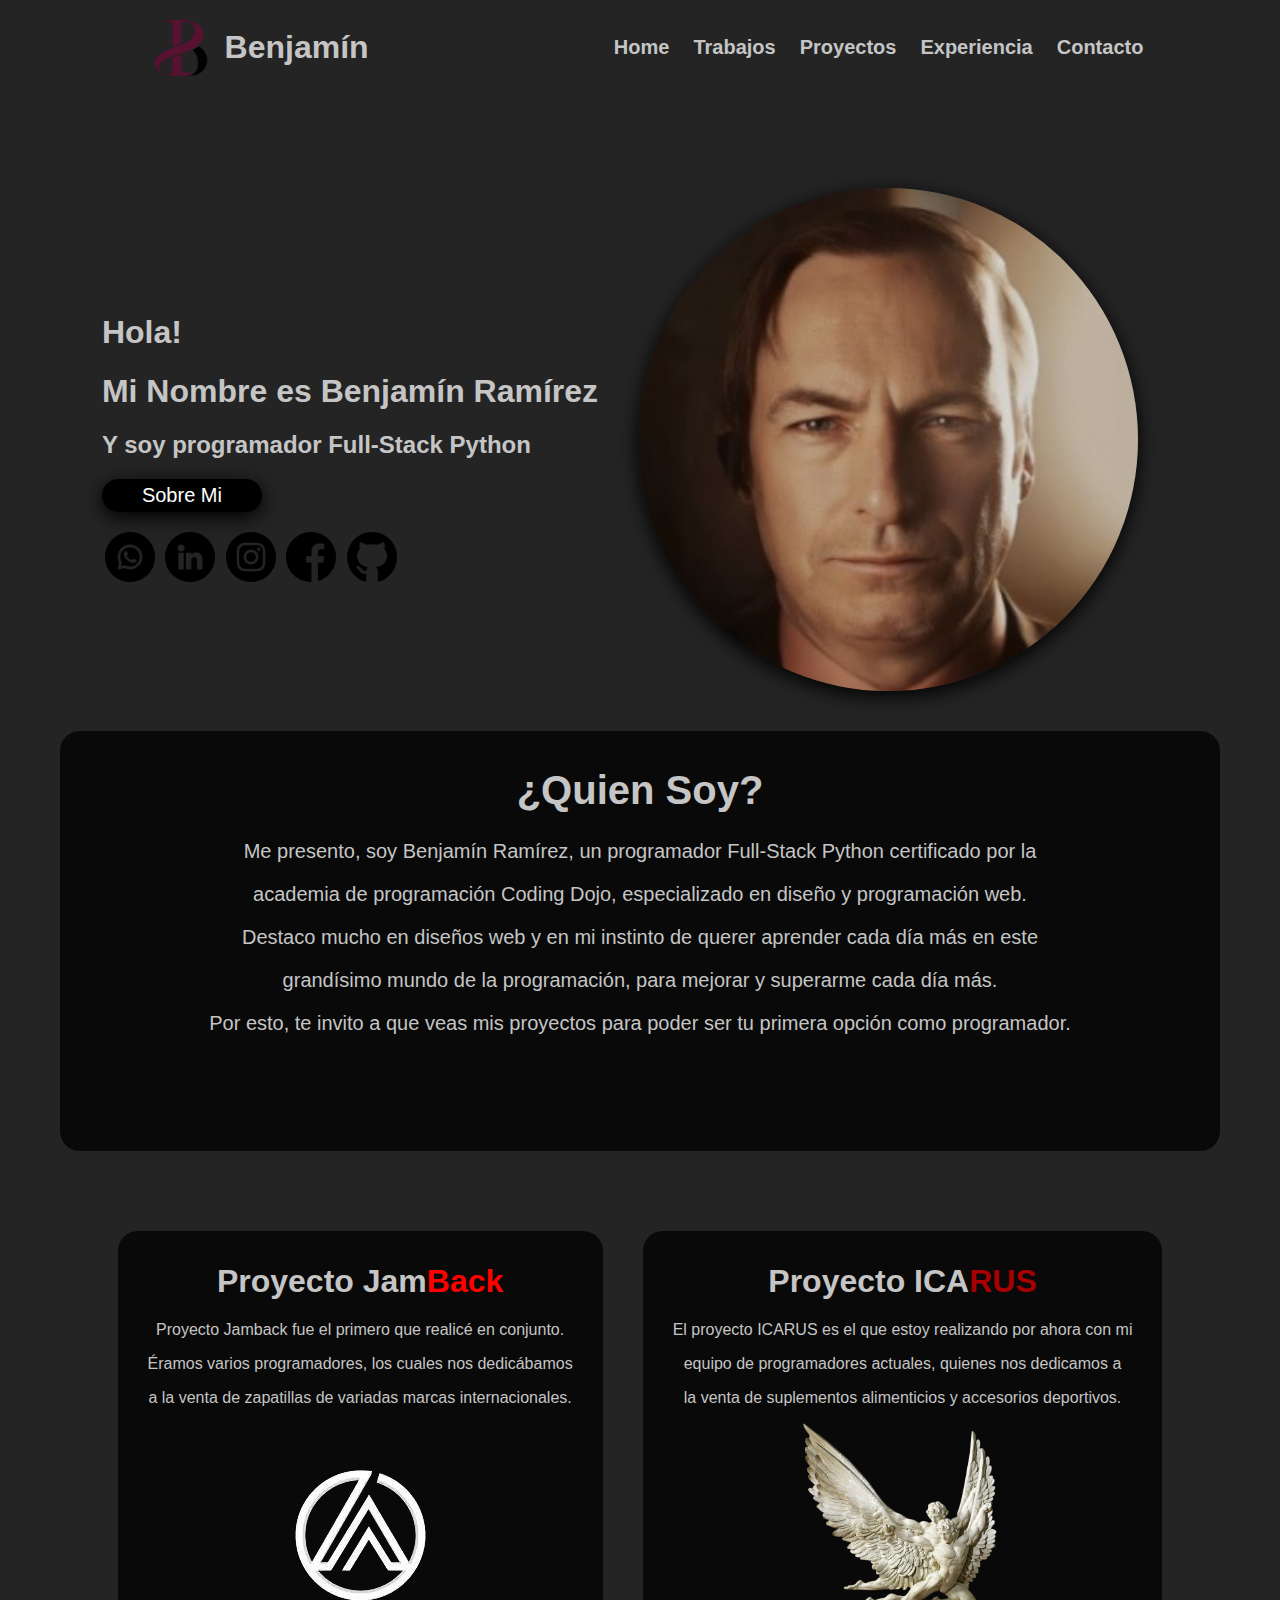
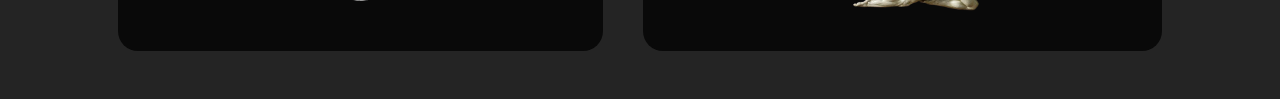
<file: portafolio mio/portafolio.html>
<html lang="en">

<head>
    <meta charset="UTF-8">
    <meta name="viewport" content="width=device-width, initial-scale=1.0">
    <title>Portafolio Benjamín</title>
    <link rel="icon" href="img portafolio/saul goodman.jpeg">
</head>
<style>
    body {
        background-color: #242424;
    }

    * {
        color: rgb(197, 197, 197);
        font-family: Verdana, Geneva, Tahoma, sans-serif;
    }

    .nav {
        display: flex;
        align-items: center;
        justify-content: space-around;
    }

    .logo-h1 {
        display: flex;
        align-items: center;

    }

    .nav-opciones {
        display: flex;
        align-items: center;
    }

    .nav-opciones a {
        margin: 12px;
        text-decoration: none;
        font-size: 20px;
        font-weight: bold;
    }


    .nav-opciones a:hover {
        color: rgb(145, 143, 143);
        transition: ease-in-out 0.3s;
        text-decoration: underline;
    }

    .mi-info {
        display: flex;
        justify-content: center;
        align-items: center;
        padding-top: 100px;
        flex-wrap: wrap;
        cursor: default;
    }

    .foto img {
        margin: 0 40px;
        border-radius: 50%;
        box-shadow: 0 5px 20px black;
        transition: transform 0.3s, filter 0.3s;
    }

    .foto img:hover {
        transform: scale(1.04);
        filter: brightness(1.08);
    }

    .name-rrss p {
        border-radius: 25px;
        background-color: rgb(0, 0, 0);
        width: 100px;
        text-align: center;
        font-size: 20px;
        padding: 5px 30px;
        color: white;
        box-shadow: 0 5px 20px black;
        cursor: default;
    }

    .redes-sociales img {
        padding: 0px 3px;
        cursor: pointer;
        transition: transform 0.3s, filter 0.3s;
    }

    .redes-sociales img:hover {
        transform: scale(1.2);
        filter: brightness(1.2);
    }

    .span-1 {
        color: red;
    }

    .span-2 {
        color: #A60000;
    }

    .proyectos-info {
        display: flex;
        justify-content: center;
        flex-wrap: wrap;
        padding: 40px 0;
        cursor: default;
    }

    .jamback-proyecto {
        text-align: center;
    }

    .contenido-proyectos {
        height: 400px;
        border-radius: 20px;
        background-color: rgb(9, 9, 9);
        margin: 0 20px;
        padding: 10px 30px;
        transition: transform 0.3s, filter 0.3s;
    }

    .contenido-proyectos:hover {
        box-shadow: 0 5px 20px black;
        transform: scale(1.04);
    }

    .info-mia {
        display: flex;
        justify-content: center;
        padding: 40px 0;
        cursor: default;
    }

    .name-infomia {
        text-align: center;
        height: 400px;
        border-radius: 20px;
        background-color: rgb(9, 9, 9);
        margin: 0 20px;
        padding: 10px 30px;
        width: 1100px;
        transition: transform 0.3s, filter 0.3s;
        font-size: 20px;
    }

    .informacion p {
        font-size: 20px;
    }
</style>

<body>
    <div class="nav">
        <div class="logo-h1">
            <img src="img portafolio/logo B.png" alt="" width="100px">
            <h1>Benjamín</h1>
        </div>
        <div class="nav-opciones">
            <a href="#">Home</a>
            <a href="#">Trabajos</a>
            <a href="#">Proyectos</a>
            <a href="#">Experiencia</a>
            <a href="#">Contacto</a>
        </div>
    </div>

    <div class="mi-info">
        <div class="name-rrss">
            <h1>Hola!</h1>
            <h1>Mi Nombre es Benjamín Ramírez</h1>
            <h2>Y soy programador Full-Stack Python</h2>
            <p href="#">Sobre Mi</p>
            <div class="redes-sociales">
                <img src="img portafolio/whatsapp.png" alt="" width="50px">
                <img src="img portafolio/linkedin.png" alt="" width="50px">
                <img src="img portafolio/instagram.png" alt="" width="50px">
                <img src="img portafolio/facebook.png" alt="" width="50px">
                <img src="img portafolio/github.png" alt="" width="50px">
            </div>
        </div>
        <div class="foto">
            <img src="img portafolio/saul goodman.jpeg" alt="" width="500px">
        </div>
    </div>

    <div class="info-mia">
        <div class="name-infomia">
            <h1>¿Quien Soy?</h1>
            <div class="informacion">
                <p>Me presento, soy Benjamín Ramírez, un programador Full-Stack Python certificado por la</p>
                <p>academia de programación Coding Dojo, especializado en diseño y programación web.</p>
                <p>Destaco mucho en diseños web y en mi instinto de querer aprender cada día más en este</p>
                <p>grandísimo mundo de la programación, para mejorar y superarme cada día más.</p>
                <p>Por esto, te invito a que veas mis proyectos para poder ser tu primera opción como programador.</p>
            </div>
        </div>
    </div>

    <div class="proyectos-info">
        <div class="contenido-proyectos">
            <div class="jamback-proyecto">
                <h1>Proyecto Jam<span class="span-1">Back</span></h1>
                <div class="info-proyectos">
                    <p>Proyecto Jamback fue el primero que realicé en conjunto.</p>
                    <p>Éramos varios programadores, los cuales nos dedicábamos</p>
                    <p>a la venta de zapatillas de variadas marcas internacionales.</p>
                </div>
                <img src="img portafolio/logo jamback xd.png" alt="">
            </div>
        </div>

        <div class="contenido-proyectos">
            <div class="jamback-proyecto">
                <h1>Proyecto ICA<span class="span-2">RUS</span></h1>
                <div class="info-proyectos">
                    <p>El proyecto ICARUS es el que estoy realizando por ahora con mi
                    <p>equipo de programadores actuales, quienes nos dedicamos a </p>
                    <p>la venta de suplementos alimenticios y accesorios deportivos.</p>
                </div>
                <img src="img portafolio/icarus definitiva logo pagina.png" alt="" width="200px">
            </div>
        </div>
    </div>
</body>

</html>
</file>
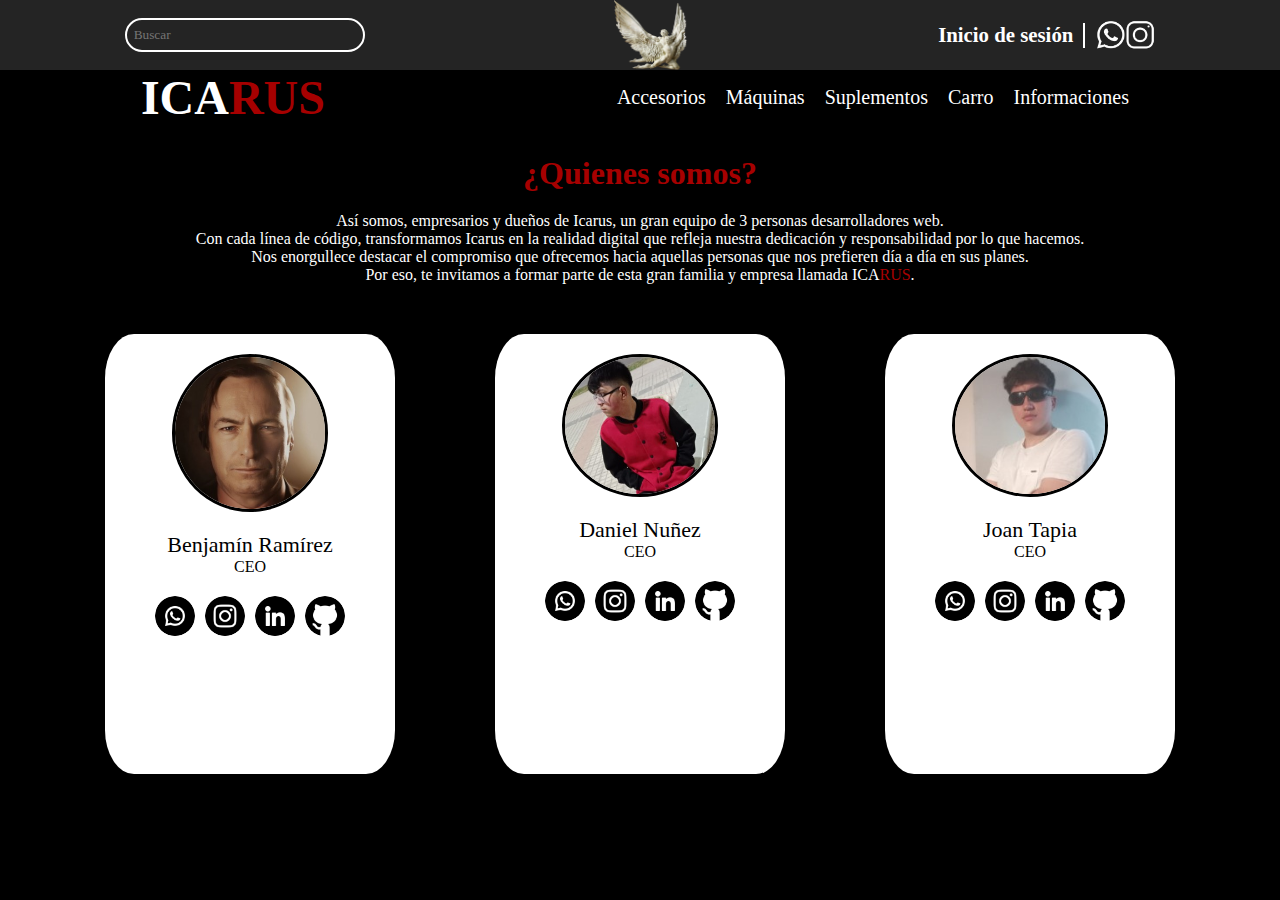
<file: quienes somos/quienes somos.html>
<html lang="en">

<head>
    <meta charset="UTF-8">
    <meta name="viewport" content="width=device-width, initial-scale=1.0">
    <title>Quienes somos</title>
    <link rel="stylesheet" href="quienes somos.css">
    <link rel="icon" href="img quienes somos/img nav/icarus definitiva logo pagina.png">
</head>

<body>

    <div class="busqueda">
        <input class="buscar" type="search" placeholder="Buscar">
        <div class="logo-icarus">
            <a href="/index.html">
                <img src="img quienes somos/img nav/icarus definitiva logo pagina.png" alt="" width="75px">
            </a>
        </div>
        <div class="inicio">
            <a class="inicio-22" href="inicio">Inicio de sesión</a>
            <div class="separador"></div>
            <a href="https://wa.me/message/E7JGKSTHXDMPP1"><img src="img quienes somos/img nav/whatsapp icon.png" alt=""
                    width="30px"></a>
            <a href="https://www.instagram.com/_icaruss0/"><img src="img quienes somos/img nav/ig icon.png" alt=""
                    width="30px"></a>
        </div>
    </div>
    <div class="nav-down">
        <h1 class="titulo-pagina">ICA<span class="span-1">RUS</span></h1>
        <div class="apartados">
            <a href="/accesorios mio/accesorios.html">Accesorios</a>
            <a href="maquinas.html">Máquinas</a>
            <a href="/suplementos/suplementos.html">Suplementos</a>
            <a href="xd">Carro</a>
            <a href="/quienes somos/quienes somos.html">Informaciones</a>
        </div>
    </div>

    <div class="titulo-texto">
        <h1>¿Quienes somos?</h1>
        <div class="texto">
            <p>Así somos, empresarios y dueños de Icarus, un gran equipo de 3 personas desarrolladores web.</p>
            <p>Con cada línea de código, transformamos Icarus en la realidad digital que refleja nuestra dedicación y
                responsabilidad por lo que hacemos.</p>
            <p>Nos enorgullece destacar el compromiso que ofrecemos hacia aquellas personas que nos prefieren día a día
                en sus planes.</p>
            <p>Por eso, te invitamos a formar parte de esta gran familia y empresa llamada ICA<span
                    class="span-1">RUS</span>.</p>
        </div>
    </div>

    <div class="flex-todos-portafolios">
        <div class="portafolios-general">
            <a href="/portafolio mio/portafolio.html">
                <img src="img quienes somos/img portafolio benjamin/saul goodman.jpeg" alt="" width="150px">
                <div class="info-name">
                    <a href="quienes somos.html">Benjamín Ramírez</a>
                    <p>CEO</p>
            </a>
            </div>
            <div class="redes-sociales">
                <img src="img quienes somos/img portafolio benjamin/whatsapp.png" alt="" width="40px">
                <img src="img quienes somos/img portafolio benjamin/instagram.png" alt="" width="40px">
                <img src="img quienes somos/img portafolio benjamin/linkedin.png" alt="" width="40px">
                <img src="img quienes somos/img portafolio benjamin/github.png" alt="" width="40px">
            </div>
        </div>
        <div class="portafolios-general">
            <a href="/PORTAFOLIO/index.html">
                <img src="img quienes somos/img portafolio dani/dani.jpeg" alt="" width="150px">
                <div class="info-name">
                    <a href="/PORTAFOLIO/index.html">Daniel Nuñez</a>
                    <p>CEO</p>
            </a>
            </div>
            <div class="redes-sociales">
                <img src="img quienes somos/img portafolio benjamin/whatsapp.png" alt="" width="40px">
                <img src="img quienes somos/img portafolio benjamin/instagram.png" alt="" width="40px">
                <img src="img quienes somos/img portafolio benjamin/linkedin.png" alt="" width="40px">
                <img src="img quienes somos/img portafolio benjamin/github.png" alt="" width="40px">
            </div>
        </div>
        <div class="portafolios-general">
            <img src="img quienes somos/img portafolio joan/joan2.jpeg" alt="" width="150px">
            <div class="info-name">
                <a href="/portafolio2.0/index.html">Joan Tapia</a>
                <p>CEO</p>
            </div>
            <div class="redes-sociales">
                <img src="img quienes somos/img portafolio benjamin/whatsapp.png" alt="" width="40px">
                <img src="img quienes somos/img portafolio benjamin/instagram.png" alt="" width="40px">
                <img src="img quienes somos/img portafolio benjamin/linkedin.png" alt="" width="40px">
                <img src="img quienes somos/img portafolio benjamin/github.png" alt="" width="40px">
            </div>
        </div>
    </div>
</body>

<script>
    function linkearPagina() {
        window.location.href = 'quienes somos.html'
    }
</script>

</html>
</file>
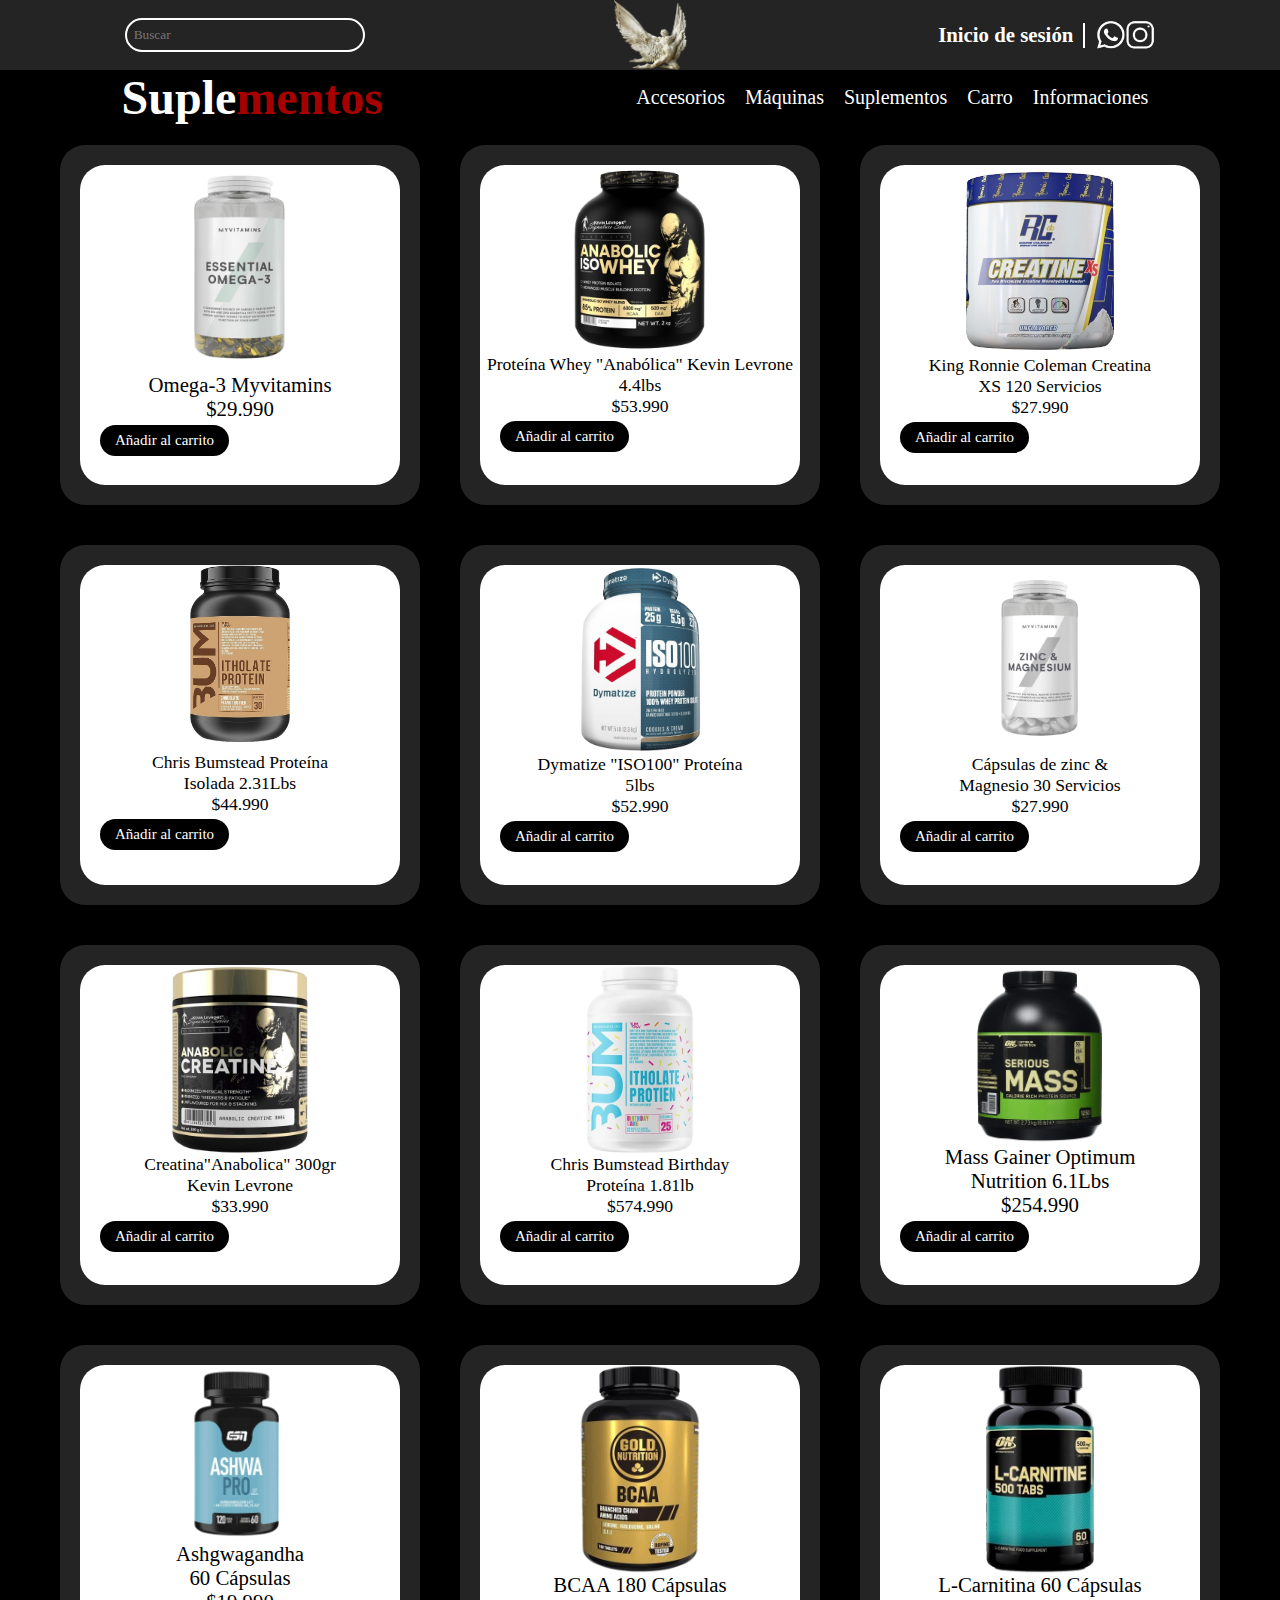
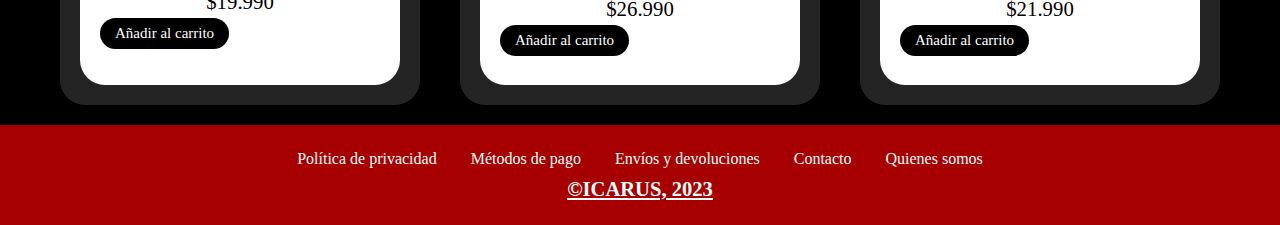
<file: suplementos/suplementos.html>
<html lang="en">

<head>
    <meta charset="UTF-8">
    <meta name="viewport" content="width=device-width, initial-scale=1.0">
    <title>Suplementos Icarus</title>
    <link rel="stylesheet" href="suplementos.css">
</head>

<body>

    <div class="busqueda">
        <input class="buscar" type="search" placeholder="Buscar">
        <div class="logo-icarus">
            <a href="/index.html">
                <img src="img suplementos/img nav/icarus definitiva logo pagina.png" alt="" width="75px">
            </a>
        </div>
        <div class="inicio">
            <a class="inicio-22" href="inicio">Inicio de sesión</a>
            <div class="separador"></div>
            <a href="https://wa.me/message/E7JGKSTHXDMPP1"><img src="img suplementos/img nav/whatsapp icon.png" alt=""
                    width="30px"></a>
            <a href="https://www.instagram.com/_icaruss0/"><img src="img suplementos/img nav/ig icon.png" alt=""
                    width="30px"></a>
        </div>
    </div>
    <div class="nav-down">
        <h1 class="titulo-pagina">Suple<span class="span-1">mentos</span></h1>
        <div class="apartados">
            <a href="/accesorios mio/accesorios.html">Accesorios</a>
            <a href="/maquinas/maquinas.html">Máquinas</a>
            <a href="/suplementos/suplementos.html">Suplementos</a>
            <a href="xd">Carro</a>
            <a href="/quienes somos/quienes somos.html">Informaciones</a>
        </div>
    </div>

    <section class="section-productos">
        <div class="div-productos">
            <div class="producto-colorsecundario">
                <div class="producto">
                    <div class="color-secundario">
                        <div class="producto-alineado">
                            <img src="img suplementos/omega 3.png" alt="" width=65%">
                            <p>Omega-3 Myvitamins</p>
                            <p>$29.990</p>
                        </div>
                        <div class="parte-baja">
                            <button>Añadir al carrito</button>
                        </div>
                    </div>
                </div>
            </div>
        </div>
        <div class="div-productos">
            <div class="producto-colorsecundario">
                <div class="producto">
                    <div class="color-secundario">
                        <div class="producto-alineado-protelevrone">
                            <img src="img suplementos/anabolic kevin levrone proteina.png" alt="" width=59%">
                            <p>Proteína Whey "Anabólica" Kevin Levrone 4.4lbs</p>
                            <p>$53.990</p>
                        </div>
                        <div class="parte-baja">
                            <button>Añadir al carrito</button>
                        </div>
                    </div>
                </div>
            </div>
        </div>
        <div class="div-productos">
            <div class="producto-colorsecundario">
                <div class="producto">
                    <div class="color-secundario">
                        <div class="producto-alineado-protelevrone">
                            <img src="img suplementos/creatina ronnie coleman.png" alt="" width=105%">
                            <p>King Ronnie Coleman Creatina</p>
                            <p>XS 120 Servicios</p>
                            <p>$27.990</p>
                        </div>
                        <div class="parte-baja">
                            <button>Añadir al carrito</button>
                        </div>
                    </div>
                </div>
            </div>
        </div>
    </section>
    <section class="section-productos">
        <div class="div-productos">
            <div class="producto-colorsecundario">
                <div class="producto">
                    <div class="color-secundario">
                        <div class="producto-alineado-protelevrone">
                            <img src="img suplementos/proteina isolada cbum.png" alt="" width=31%">
                            <p>Chris Bumstead Proteína</p>
                            <p>Isolada 2.31Lbs</p>
                            <p>$44.990</p>
                        </div>
                        <div class="parte-baja">
                            <button>Añadir al carrito</button>
                        </div>
                    </div>
                </div>
            </div>
        </div>
        <div class="div-productos">
            <div class="producto-colorsecundario">
                <div class="producto">
                    <div class="color-secundario">
                        <div class="producto-alineado-protelevrone">
                            <img src="img suplementos/iso100 proteina.png" alt="" width=59%">
                            <p>Dymatize "ISO100" Proteína</p>
                            <p>5lbs</p>
                            <p>$52.990</p>
                        </div>
                        <div class="parte-baja">
                            <button>Añadir al carrito</button>
                        </div>
                    </div>
                </div>
            </div>
        </div>
        <div class="div-productos">
            <div class="producto-colorsecundario">
                <div class="producto">
                    <div class="color-secundario">
                        <div class="producto-alineado-protelevrone">
                            <img src="img suplementos/zinc y magnesio.png" alt="" width=59%">
                            <p>Cápsulas de zinc &</p>
                            <p>Magnesio 30 Servicios</p>
                            <p>$27.990</p>
                        </div>
                        <div class="parte-baja">
                            <button>Añadir al carrito</button>
                        </div>
                    </div>
                </div>
            </div>
        </div>
    </section>
    <section class="section-productos">
        <div class="div-productos">
            <div class="producto-colorsecundario">
                <div class="producto">
                    <div class="color-secundario">
                        <div class="producto-alineado-protelevrone">
                            <img src="img suplementos/anabolic creatina kevin levrone.png" alt="" width=59%">
                            <p>Creatina"Anabolica" 300gr</p>
                            <p>Kevin Levrone</p>
                            <p>$33.990</p>
                        </div>
                        <div class="parte-baja">
                            <button>Añadir al carrito</button>
                        </div>
                    </div>
                </div>
            </div>
        </div>
        <div class="div-productos">
            <div class="producto-colorsecundario">
                <div class="producto">
                    <div class="color-secundario">
                        <div class="producto-alineado-protelevrone">
                            <img src="img suplementos/cbum proteina cumpleaños.png" alt="" width=59%">
                            <p>Chris Bumstead Birthday</p>
                            <p>Proteína 1.81lb</p>
                            <p>$574.990</p>
                        </div>
                        <div class="parte-baja">
                            <button>Añadir al carrito</button>
                        </div>
                    </div>
                </div>
            </div>
        </div>
        <div class="div-productos">
            <div class="producto-colorsecundario">
                <div class="producto">
                    <div class="color-secundario">
                        <div class="producto-alineado">
                            <img src="img suplementos/serious mass gainer.png" alt="" width=100%">
                            <p>Mass Gainer Optimum</p>
                            <p>Nutrition 6.1Lbs</p>
                            <p>$254.990</p>
                        </div>
                        <div class="parte-baja">
                            <button>Añadir al carrito</button>
                        </div>
                    </div>
                </div>
            </div>
        </div>
    </section>
    <section class="section-productos">
        <div class="div-productos">
            <div class="producto-colorsecundario">
                <div class="producto">
                    <div class="color-secundario">
                        <div class="producto-alineado">
                            <img src="img suplementos/ashgwagandha.png" alt="" width=64%">
                            <p>Ashgwagandha</p>
                            <p>60 Cápsulas</p>
                            <p>$19.990</p>
                        </div>
                        <div class="parte-baja">
                            <button>Añadir al carrito</button>
                        </div>
                    </div>
                </div>
            </div>
        </div>
        <div class="div-productos">
            <div class="producto-colorsecundario">
                <div class="producto">
                    <div class="color-secundario">
                        <div class="producto-alineado">
                            <img src="img suplementos/bcaa.png" alt="" width=65%">
                            <p>BCAA 180 Cápsulas</p>
                            <p>$26.990</p>
                        </div>
                        <div class="parte-baja">
                            <button>Añadir al carrito</button>
                        </div>
                    </div>
                </div>
            </div>
        </div>
        <div class="div-productos">
            <div class="producto-colorsecundario">
                <div class="producto">
                    <div class="color-secundario">
                        <div class="producto-alineado">
                            <img src="img suplementos/l-carnitina.png" alt="" width=65%">
                            <p>L-Carnitina 60 Cápsulas</p>
                            <p>$21.990</p>
                        </div>
                        <div class="parte-baja">
                            <button>Añadir al carrito</button>
                        </div>
                    </div>
                </div>
            </div>
        </div>
    </section>

    <section>
        <div class="barra-todo">
            <div class="barra">
                <a href="#">Política de privacidad</a>
                <a href="#">Métodos de pago</a>
                <a href="#">Envíos y devoluciones</a>
                <a href="#">Contacto</a>
                <a href="#">Quienes somos</a>
            </div>
            <div class="icarus-2023">
                <h3>©ICARUS, 2023</h3>
            </div>
        </div>
    </section>
</body>

</html>
</file>
<file: Portafolio/style.css>
@import url('https://fonts.googleapis.com/css2?family=Autour+One&family=Bebas+Neue&family=Roboto:wght@500&display=swap');

    * {
        font-family: Bebas Neue;
    }

    .navbar {
        font-size: 25px !important;
    }

    .navbar-brand {
        font-size: 25px !important;
    }

    .collapse {
        justify-content: end;
        color: white;
        padding-right: 4em;
        list-style: none;
        padding-top: 1%;
    }

    .navbar-collapse {
        list-style: none;
    }

    .collapse li {
        color: white;
    }

    .navbar-brand {
        padding-left: 4em;

    }


    .navbar-toggler {
        border: none !important;
    }

    .navbar-toggler:focus {
        box-shadow: none !important;
    }

    .presentacion {
        background-color: #000000;
        background-image: url("data:image/svg+xml,%3Csvg xmlns='http://www.w3.org/2000/svg' width='100%25'%3E%3Cdefs%3E%3ClinearGradient id='a' gradientUnits='userSpaceOnUse' x1='0' x2='0' y1='0' y2='100%25' gradientTransform='rotate(240)'%3E%3Cstop offset='0' stop-color='%23000000'/%3E%3Cstop offset='1' stop-color='%23FF0000'/%3E%3C/linearGradient%3E%3Cpattern patternUnits='userSpaceOnUse' id='b' width='300' height='250' x='0' y='0' viewBox='0 0 1080 900'%3E%3Cg fill-opacity='0.1'%3E%3Cpolygon fill='%23444' points='90 150 0 300 180 300'/%3E%3Cpolygon points='90 150 180 0 0 0'/%3E%3Cpolygon fill='%23AAA' points='270 150 360 0 180 0'/%3E%3Cpolygon fill='%23DDD' points='450 150 360 300 540 300'/%3E%3Cpolygon fill='%23999' points='450 150 540 0 360 0'/%3E%3Cpolygon points='630 150 540 300 720 300'/%3E%3Cpolygon fill='%23DDD' points='630 150 720 0 540 0'/%3E%3Cpolygon fill='%23444' points='810 150 720 300 900 300'/%3E%3Cpolygon fill='%23FFF' points='810 150 900 0 720 0'/%3E%3Cpolygon fill='%23DDD' points='990 150 900 300 1080 300'/%3E%3Cpolygon fill='%23444' points='990 150 1080 0 900 0'/%3E%3Cpolygon fill='%23DDD' points='90 450 0 600 180 600'/%3E%3Cpolygon points='90 450 180 300 0 300'/%3E%3Cpolygon fill='%23666' points='270 450 180 600 360 600'/%3E%3Cpolygon fill='%23AAA' points='270 450 360 300 180 300'/%3E%3Cpolygon fill='%23DDD' points='450 450 360 600 540 600'/%3E%3Cpolygon fill='%23999' points='450 450 540 300 360 300'/%3E%3Cpolygon fill='%23999' points='630 450 540 600 720 600'/%3E%3Cpolygon fill='%23FFF' points='630 450 720 300 540 300'/%3E%3Cpolygon points='810 450 720 600 900 600'/%3E%3Cpolygon fill='%23DDD' points='810 450 900 300 720 300'/%3E%3Cpolygon fill='%23AAA' points='990 450 900 600 1080 600'/%3E%3Cpolygon fill='%23444' points='990 450 1080 300 900 300'/%3E%3Cpolygon fill='%23222' points='90 750 0 900 180 900'/%3E%3Cpolygon points='270 750 180 900 360 900'/%3E%3Cpolygon fill='%23DDD' points='270 750 360 600 180 600'/%3E%3Cpolygon points='450 750 540 600 360 600'/%3E%3Cpolygon points='630 750 540 900 720 900'/%3E%3Cpolygon fill='%23444' points='630 750 720 600 540 600'/%3E%3Cpolygon fill='%23AAA' points='810 750 720 900 900 900'/%3E%3Cpolygon fill='%23666' points='810 750 900 600 720 600'/%3E%3Cpolygon fill='%23999' points='990 750 900 900 1080 900'/%3E%3Cpolygon fill='%23999' points='180 0 90 150 270 150'/%3E%3Cpolygon fill='%23444' points='360 0 270 150 450 150'/%3E%3Cpolygon fill='%23FFF' points='540 0 450 150 630 150'/%3E%3Cpolygon points='900 0 810 150 990 150'/%3E%3Cpolygon fill='%23222' points='0 300 -90 450 90 450'/%3E%3Cpolygon fill='%23FFF' points='0 300 90 150 -90 150'/%3E%3Cpolygon fill='%23FFF' points='180 300 90 450 270 450'/%3E%3Cpolygon fill='%23666' points='180 300 270 150 90 150'/%3E%3Cpolygon fill='%23222' points='360 300 270 450 450 450'/%3E%3Cpolygon fill='%23FFF' points='360 300 450 150 270 150'/%3E%3Cpolygon fill='%23444' points='540 300 450 450 630 450'/%3E%3Cpolygon fill='%23222' points='540 300 630 150 450 150'/%3E%3Cpolygon fill='%23AAA' points='720 300 630 450 810 450'/%3E%3Cpolygon fill='%23666' points='720 300 810 150 630 150'/%3E%3Cpolygon fill='%23FFF' points='900 300 810 450 990 450'/%3E%3Cpolygon fill='%23999' points='900 300 990 150 810 150'/%3E%3Cpolygon points='0 600 -90 750 90 750'/%3E%3Cpolygon fill='%23666' points='0 600 90 450 -90 450'/%3E%3Cpolygon fill='%23AAA' points='180 600 90 750 270 750'/%3E%3Cpolygon fill='%23444' points='180 600 270 450 90 450'/%3E%3Cpolygon fill='%23444' points='360 600 270 750 450 750'/%3E%3Cpolygon fill='%23999' points='360 600 450 450 270 450'/%3E%3Cpolygon fill='%23666' points='540 600 630 450 450 450'/%3E%3Cpolygon fill='%23222' points='720 600 630 750 810 750'/%3E%3Cpolygon fill='%23FFF' points='900 600 810 750 990 750'/%3E%3Cpolygon fill='%23222' points='900 600 990 450 810 450'/%3E%3Cpolygon fill='%23DDD' points='0 900 90 750 -90 750'/%3E%3Cpolygon fill='%23444' points='180 900 270 750 90 750'/%3E%3Cpolygon fill='%23FFF' points='360 900 450 750 270 750'/%3E%3Cpolygon fill='%23AAA' points='540 900 630 750 450 750'/%3E%3Cpolygon fill='%23FFF' points='720 900 810 750 630 750'/%3E%3Cpolygon fill='%23222' points='900 900 990 750 810 750'/%3E%3Cpolygon fill='%23222' points='1080 300 990 450 1170 450'/%3E%3Cpolygon fill='%23FFF' points='1080 300 1170 150 990 150'/%3E%3Cpolygon points='1080 600 990 750 1170 750'/%3E%3Cpolygon fill='%23666' points='1080 600 1170 450 990 450'/%3E%3Cpolygon fill='%23DDD' points='1080 900 1170 750 990 750'/%3E%3C/g%3E%3C/pattern%3E%3C/defs%3E%3Crect x='0' y='0' fill='url(%23a)' width='100%25' height='100%25'/%3E%3Crect x='0' y='0' fill='url(%23b)' width='100%25' height='100%25'/%3E%3C/svg%3E");
        background-attachment: scroll;
        background-size: cover;
        height: 37em;
        display: flex;
        flex-direction: column;
        align-items: center;
        justify-content: space-evenly;
    }

    .ar-presentacion h1 {
        text-transform: uppercase;
        letter-spacing: 3px;
        text-align: center;
        color: #111;
        font-weight: 800;
    }

    .ar-presentacion {
        display: flex;
        justify-content: center;
        text-align: center;
        align-items: center;
        color: white;
    }

    .div-presentacion {
        margin: 5em;
    }

    .ar-presentacion p {
        color: #ffffff;
        font-size: 1.5em;
        margin-top: 1em;
        text-align: center;
        width: 100%;
        line-height: 1.6;
    }

    .ar-presentacion img {
        width: 20%;
        border-radius: 100%;
        height: 1em;
    }

    .div-presentacion button {
        width: 7em;
        height: 3em;
        border-radius: 10px;
        background-color: black;
        color: white;
        font-weight: bolder;
        border: none;
        margin-top: 1em;
        box-shadow: 2px 3px 0 white;
    }

    .sobre-mi {
        padding-top: 4em;

        background-color: rgb(248, 248, 248)
    }

    .ar-mi {
        display: flex;
        flex-direction: column;
        text-align: center;
        justify-content: center;
        align-items: center;
    }

    .ar-mi p {
        color: #000000;
        font-size: 1.5em;
        text-align: center;
        width: 100%;
        line-height: 1.6;
    }

    .despues::after {
        content: '';
        display: flex;
        margin-left: 50%;
        height: 5px;
        margin-bottom: 1em;
        width: 3rem;
        background: #ff0000;
        transform: translateX(-50%);
        border-radius: 5px;
    }
    .progress{
        background-color:  #b0b0b0 !important;
        height: 2em !important;
        border-radius: 15px !important;
    }
    .progress-bar{
        color: black !important;
        background-color: red !important;
        font-size: 20px;
        border-radius: 15px !important;
        height: 100% !important;
        text-align: end;
    }



    .duo {
        display: flex;
        flex-flow: row wrap;
        background-color: rgb(248, 248, 248);
    }

    .duo article {
        padding: 5em;
        width: 50%;
    }
    #java{
        width: 4.5em;
        margin: 0.3em;
    }
    #phyton{
        margin: 0.2em;
    }

    .quien-soy p {
        font-size: 150%;
        width: 90%
    }
    .progress1{
        visibility: hidden;
        width: 0%;
    }
    .progress{
        visibility: hidden;
        width: 0%;
    }
    .botones{
        width: 100%;
        display: flex;
        flex-flow: row wrap;
    }
    .botones div img{
        width: 5em;
    }
    .botones{
        display: flex;
    }
    .xdd{
        display: flex;
        flex-flow: row;
        align-items: center;
        width: 30%;
        margin-top: 1em;
    }



    #title-p {
        padding-top: 4em;

    }

    .proyecto-p {
        margin-top: 2em;
        padding: 1em;
        display: flex;
    }

    .proyecto-p img {
        width: 50%;

    }

    .descriptcion {
        margin-top: 2em;
    }

    .descriptcion p {
        font-size: 30px;
    }

    #final-s {
        background-color: #000000;
        background-image: url("data:image/svg+xml,%3Csvg xmlns='http://www.w3.org/2000/svg' width='100%25'%3E%3Cdefs%3E%3ClinearGradient id='a' gradientUnits='userSpaceOnUse' x1='0' x2='0' y1='0' y2='100%25' gradientTransform='rotate(240)'%3E%3Cstop offset='0' stop-color='%23000000'/%3E%3Cstop offset='1' stop-color='%23FF0000'/%3E%3C/linearGradient%3E%3Cpattern patternUnits='userSpaceOnUse' id='b' width='300' height='250' x='0' y='0' viewBox='0 0 1080 900'%3E%3Cg fill-opacity='0.1'%3E%3Cpolygon fill='%23444' points='90 150 0 300 180 300'/%3E%3Cpolygon points='90 150 180 0 0 0'/%3E%3Cpolygon fill='%23AAA' points='270 150 360 0 180 0'/%3E%3Cpolygon fill='%23DDD' points='450 150 360 300 540 300'/%3E%3Cpolygon fill='%23999' points='450 150 540 0 360 0'/%3E%3Cpolygon points='630 150 540 300 720 300'/%3E%3Cpolygon fill='%23DDD' points='630 150 720 0 540 0'/%3E%3Cpolygon fill='%23444' points='810 150 720 300 900 300'/%3E%3Cpolygon fill='%23FFF' points='810 150 900 0 720 0'/%3E%3Cpolygon fill='%23DDD' points='990 150 900 300 1080 300'/%3E%3Cpolygon fill='%23444' points='990 150 1080 0 900 0'/%3E%3Cpolygon fill='%23DDD' points='90 450 0 600 180 600'/%3E%3Cpolygon points='90 450 180 300 0 300'/%3E%3Cpolygon fill='%23666' points='270 450 180 600 360 600'/%3E%3Cpolygon fill='%23AAA' points='270 450 360 300 180 300'/%3E%3Cpolygon fill='%23DDD' points='450 450 360 600 540 600'/%3E%3Cpolygon fill='%23999' points='450 450 540 300 360 300'/%3E%3Cpolygon fill='%23999' points='630 450 540 600 720 600'/%3E%3Cpolygon fill='%23FFF' points='630 450 720 300 540 300'/%3E%3Cpolygon points='810 450 720 600 900 600'/%3E%3Cpolygon fill='%23DDD' points='810 450 900 300 720 300'/%3E%3Cpolygon fill='%23AAA' points='990 450 900 600 1080 600'/%3E%3Cpolygon fill='%23444' points='990 450 1080 300 900 300'/%3E%3Cpolygon fill='%23222' points='90 750 0 900 180 900'/%3E%3Cpolygon points='270 750 180 900 360 900'/%3E%3Cpolygon fill='%23DDD' points='270 750 360 600 180 600'/%3E%3Cpolygon points='450 750 540 600 360 600'/%3E%3Cpolygon points='630 750 540 900 720 900'/%3E%3Cpolygon fill='%23444' points='630 750 720 600 540 600'/%3E%3Cpolygon fill='%23AAA' points='810 750 720 900 900 900'/%3E%3Cpolygon fill='%23666' points='810 750 900 600 720 600'/%3E%3Cpolygon fill='%23999' points='990 750 900 900 1080 900'/%3E%3Cpolygon fill='%23999' points='180 0 90 150 270 150'/%3E%3Cpolygon fill='%23444' points='360 0 270 150 450 150'/%3E%3Cpolygon fill='%23FFF' points='540 0 450 150 630 150'/%3E%3Cpolygon points='900 0 810 150 990 150'/%3E%3Cpolygon fill='%23222' points='0 300 -90 450 90 450'/%3E%3Cpolygon fill='%23FFF' points='0 300 90 150 -90 150'/%3E%3Cpolygon fill='%23FFF' points='180 300 90 450 270 450'/%3E%3Cpolygon fill='%23666' points='180 300 270 150 90 150'/%3E%3Cpolygon fill='%23222' points='360 300 270 450 450 450'/%3E%3Cpolygon fill='%23FFF' points='360 300 450 150 270 150'/%3E%3Cpolygon fill='%23444' points='540 300 450 450 630 450'/%3E%3Cpolygon fill='%23222' points='540 300 630 150 450 150'/%3E%3Cpolygon fill='%23AAA' points='720 300 630 450 810 450'/%3E%3Cpolygon fill='%23666' points='720 300 810 150 630 150'/%3E%3Cpolygon fill='%23FFF' points='900 300 810 450 990 450'/%3E%3Cpolygon fill='%23999' points='900 300 990 150 810 150'/%3E%3Cpolygon points='0 600 -90 750 90 750'/%3E%3Cpolygon fill='%23666' points='0 600 90 450 -90 450'/%3E%3Cpolygon fill='%23AAA' points='180 600 90 750 270 750'/%3E%3Cpolygon fill='%23444' points='180 600 270 450 90 450'/%3E%3Cpolygon fill='%23444' points='360 600 270 750 450 750'/%3E%3Cpolygon fill='%23999' points='360 600 450 450 270 450'/%3E%3Cpolygon fill='%23666' points='540 600 630 450 450 450'/%3E%3Cpolygon fill='%23222' points='720 600 630 750 810 750'/%3E%3Cpolygon fill='%23FFF' points='900 600 810 750 990 750'/%3E%3Cpolygon fill='%23222' points='900 600 990 450 810 450'/%3E%3Cpolygon fill='%23DDD' points='0 900 90 750 -90 750'/%3E%3Cpolygon fill='%23444' points='180 900 270 750 90 750'/%3E%3Cpolygon fill='%23FFF' points='360 900 450 750 270 750'/%3E%3Cpolygon fill='%23AAA' points='540 900 630 750 450 750'/%3E%3Cpolygon fill='%23FFF' points='720 900 810 750 630 750'/%3E%3Cpolygon fill='%23222' points='900 900 990 750 810 750'/%3E%3Cpolygon fill='%23222' points='1080 300 990 450 1170 450'/%3E%3Cpolygon fill='%23FFF' points='1080 300 1170 150 990 150'/%3E%3Cpolygon points='1080 600 990 750 1170 750'/%3E%3Cpolygon fill='%23666' points='1080 600 1170 450 990 450'/%3E%3Cpolygon fill='%23DDD' points='1080 900 1170 750 990 750'/%3E%3C/g%3E%3C/pattern%3E%3C/defs%3E%3Crect x='0' y='0' fill='url(%23a)' width='100%25' height='100%25'/%3E%3Crect x='0' y='0' fill='url(%23b)' width='100%25' height='100%25'/%3E%3C/svg%3E");
        background-attachment: scroll;
        background-size: cover;

    }

    #final {
        margin-top: 2em;
        padding-top: 3em;
        color: white;
    }

    #final-p {
        color: white;
    }

    #text-ar {
        width: 90%;
        height: 10em;
        font-size: 20px;
        border-radius: 10px;
        padding: 1em;
    }

    .input-ar {
        margin-left: 10%;
    }

    .input-ar h2 {
        margin-top: 1em;
        color: white;
    }

    .input-ar input {
        border-radius: 10px;
        width: 90%;
        font-size: 20px;
        padding: 10px;
    }

    .input-ar button {
        width: 7em;
        height: 3em;
        border-radius: 10px;
        background-color: black;
        color: white;
        font-weight: bolder;
        border: none;
        margin: 1em;
        margin-left: 80%;
        box-shadow: 2px 3px 0 white;
    }

    .icon img {
        cursor: pointer;
        width: 100%;

    }

    .foot {
        background-color: black;
        color: white;
        width: 100%;
    }

    .foot article {
        padding-top: 3em;
        display: flex;
        justify-content: space-around;

    }

    .footer-text {
        width: 30%;
    }

    .icon {
        display: flex;
    }

    .icons-final {
        width: 40%;
    }
    .icons-final h1{
        padding-left: 15px;
    }

    .p-fot {
        border-top: 1px solid #444;
        margin-top: 2em;
    }

    .p-fot p {
        margin-top: 2em;
    }
    aside{
        position: fixed;
        margin-top: 10em;
        background-color: white;
        border: 2px solid black;
        width: 5%;
    }
    .ar-aside{
        display: flex;
        flex-direction: column;
    }
    .ar-aside img{
        margin-top: 3%;
        width: 90%;
    }
    @media screen and (max-width: 768px) {
        .presentacion {
            height: 38em;
        }

        .ar-presentacion p {
            font-size: 90%;
        }
        .div-presentacion {
            margin: 3em;
        }

        .ar-mi p {
            width: 100%;
            font-size: 90%;
        }
        .duo article {
            padding: 3em;
        }
        .quien-soy p {
            font-size: 100%;
            width: 100%;
        }

        .duo article {
            width: 100%;
        }

        .habilidad button {
            width: 4em;
            font-size: 1em;
            margin: 5px;
            border-radius: 5px;
        }

        #java {
            width: 5em;
        }

        .descriptcion p {
            font-size: 90%;
            padding-bottom: 1em;
        }

        .descriptcion {
            margin-top: 0%;
        }

        .proyecto-p {
            padding: 0%;
        }

        .d-3 {
            width: 100%;
        }

        .navbar {
            font-size: 20px !important;
        }

        .navbar-brand {
            font-size: 20px !important;
        }

        .input-ar button {
            margin-left: 60%;
        }

        .icon img {
            cursor: pointer;
            width: 100%;
        }

        .icon a {
            width: 50%;
        }

        .icon {
            display: flex;
            flex-flow: row wrap;
        }
        aside{
            width: 10%;
        }
    }
</file>
<file: portafolio2.0/style.css>
body {
    background: #C9D6FF;
    background: -webkit-linear-gradient(to right, #E2E2E2, #C9D6FF);
    background: linear-gradient(to right, #E2E2E2, #C9D6FF);
    font-family: 'Segoe UI', Tahoma, Geneva, Verdana, sans-serif;
}

section h1 {
    display: flex;
    justify-content: center;
    font-size: 2.3rem;
}
.lenguajes{
   margin-left: 80%;
}
section span {
    display: flex;
    margin-left: 30%;
    margin-top: -13%;
}

section p {
    display: flex;
    width: 600px;
    margin-left: 30%;
}

section .joan {
    border-radius: 100px;
    display: flex;
    margin: 17px 22px;
    border: 2px solid #9eb4fb;
}

.cuadrad {
    border-radius: 120px;
    height: 290px;
    width: 230px;
    margin-left: 11%;
}

.cuadrad img:hover {
    transform: scale(1.3);
}

.datos img {
    margin-left: 80%;
    margin-top: -80%;
    border-radius: 60px;
}

.datos img:hover {
    transform: scale(1.5);
}

footer img {
    margin-left: 51%;
    margin-top: -13%;
}

footer p {
    width: 420px;
    margin-left: 20%;
    margin-top: 7%;
}

.fin-de-portafolio {
    display: flex;
    justify-content: center;
}
.fin-de-portafolio img{
    margin: 40px;
}
.fin-de-portafolio span {
    margin: 60px 0px;
}
</file>
<file: accesorios mio/accesorios.css>
* {
    margin: 0%;
    padding: 0%;
    font-family: Sunborn Sans One;
}

body {
    background-color: black;
    font-size: 1em;
}

.busqueda {
    display: flex;
    justify-content: space-around;
    align-items: center;
    background-color: #242424;
}

.buscar {
    display: flex;
    justify-content: start;
    width: 18em;
    color: white;
    padding: 7px;
    background-color: #242424;
    border: 2px solid white;
    border-radius: 25px;
}

.inicio {
    display: flex;
    align-items: center;
    transition: color 0.3s
}

.inicio a:hover {
    transform: translateY(-1.5px);
    color: #A60000;
    transition: color 0.5s;
    text-decoration: underline;
}

.separador {
    background-color: white;
    width: 2px;
    height: 25px;
    margin: 0 10px;
}

.inicio-22 {
    text-decoration: none;
    color: white;
    font-weight: bold;
    font-size: 1.3em;
}

.nav-down {
    display: flex;
    justify-content: space-around;
    align-items: center;
}

.titulo-pagina {
    color: white;
    font-size: 300%;
}

.span-1 {
    color: #A60000;
}

.apartados {
    display: flex;
    align-items: center;
}

.apartados a {
    text-decoration: none;
    color: white;
    font-size: 20px;
    padding: 0px 10px;
}

.apartados a:hover {
    color: #A60000;
    transition: ease-in-out 0.5s;
    text-decoration: underline;
}

.section-productos {
    display: flex;
    justify-content: center;
}

.div-productos {
    display: flex;
}

.producto {
    background-color: #242424;
    border-radius: 25px;
    padding: 20px;
    width: 320px;
    height: 320px;
    margin: 20px;
}

.producto a {
    text-decoration: none;
    color: white;
    background-color: black;
    padding: 7px 10px;
    border-radius: 25px;
}

.color-secundario {
    display: flex;
    flex-direction: column;
    border-radius: 25px;
    background-color: white;
    height: 320px;
}

.color-secundario:hover {
    transform: scale(1.02);
    transition: ease-in-out 0.5s;
}

.precios-oferta {
    display: flex;
}

.precios-oferta p {
    display: flex;
    margin: 0px 20px;
}

.precio-tachado {
    text-decoration: line-through;
    text-decoration-color: #636362;
}

.parte-baja {
    padding: 4px 20px;
}

.parte-baja button {
    border: none;
    background-color: black;
    color: white;
    padding: 7px 15px;
    border-radius: 25px;
    font-size: 15px;
}

.parte-baja button:hover {
    transition: ease-in-out 0.5s;
    transform: scale(1.05);
    color: #A60000;
}

.producto-alineado {
    display: flex;
    flex-direction: column;
    align-items: center;
    font-size: 1.3em;
    text-align: center;
}

.producto-alineado-muñequeras {
    display: flex;
    flex-direction: column;
    align-items: center;
    font-size: 1.3em;
    text-align: center;
    padding: 19px 0px;

}

.producto-alineado p {
    cursor: default;
}

.producto-alineado img {
    object-fit: cover;
    transition: transform 0.8s;
    height: 100%;
}

.producto-alineado img:hover {
    transform: scale(1.05);
}

.div-productos {
    object-fit: cover;
    transition: transform 1s;
    height: 100%;
    flex-wrap: wrap;
}

.div-productos:hover {
    transform: scale(1.05);
}

.productos-general {
    margin: 50px 0px;
}

.barra-todo {
    display: flex;
    flex-direction: column;
    justify-content: center;
    align-items: center;
    background-color: #A60000;
    height: 100px;
    color: white;
}

.barra a {
    text-decoration: none;
    color: white;
    padding: 0px 15px;
    transition: color 0.3s ease;
}

.barra a:hover {
    text-decoration: underline;
    color: black;
}

.icarus-2023 {
    padding-top: 10px;
    font-size: 1.1em;
    text-decoration: underline;
}
</file>
<file: accesorios/accesorio.css>
body {
    margin: 0%;
    padding: 0%;
    background-color: rgb(0, 0, 0);
    font-family: system-ui, -apple-system, BlinkMacSystemFont, 'Segoe UI', Roboto, Oxygen, Ubuntu, Cantarell, 'Open Sans', 'Helvetica Neue', sans-serif;
}

.busqueda {
    display: flex;
    justify-content: space-around;
    align-items: center;
    background-color: #242424;
}

.buscar {
    display: flex;
    justify-content: start;
    width: 12%;
    color: white;
    padding: 7px;
    background-color: #242424;
    border: 2px solid white;
    border-radius: 25px;
}

.inicio {
    display: flex;
    align-items: center;
}

.inicio-22 {
    text-decoration: none;
    color: white;
    font-weight: bold;
    font-size: x-large;
}

.nav-down {
    display: flex;
    justify-content: space-around;
    align-items: center;
}

.titulo-pagina {
    color: white;
    font-size: 300%;
}

.span-1 {
    color: red;
}

.menu-horizontal {
    font-size: 140%;
    font-weight: bold;
    display: flex;
    list-style: none;
    color: white;
    transition: color 0.3s ease;
}

.menu-horizontal li a {
    display: block;
    padding: 15px 20px;
    color: white;
    text-decoration: none;
}

.menu-horizontal li:hover {
    color: red;
    cursor: pointer;
}

.menu-vertical {
    position: absolute;
    display: none;
    list-style: none;
    width: 10%;
    background-color: #242424;
}

.menu-horizontal li:hover .menu-vertical {
    display: block;
}

.menu-vertical li a {
    display: block;
}

.menu-vertical li:hover {
    transform: translateY(2px);
}

.menu-vertical li:hover a {
    color: rgb(255, 0, 0);
    transition: color 0.3 ease;
}

.pesas{
    background-color: white;
    height: 420px;
    width: 300px;
}
.productos{
    width: 300px;
    border: 3.5px solid red;
}
.productos{
    margin: 20px 80px;
    display: inline-block;
}
.pesas h2{
    margin: 10px 40px;
}
.pesas img{
    padding: 10px 40px;
}
.pesas span{
    margin: 15px 40px;
}
.pesas button{
    margin: 15px 40px;
    color: white;
    background-color: black;
    height: 35px;
    width: 150px;
    font-size: 1rem;
    border-radius: 5px;
}

.rebajas{
    text-decoration: line-through;
}
</file>
<file: maquinas/maquinas.css>
* {
    margin: 0%;
    padding: 0%;
    font-family: Sunborn Sans One;
}

body {
    background-color: black;
    font-size: 1em;
}

.busqueda {
    display: flex;
    justify-content: space-around;
    align-items: center;
    background-color: #242424;
}

.buscar {
    display: flex;
    justify-content: start;
    width: 18em;
    color: white;
    padding: 7px;
    background-color: #242424;
    border: 2px solid white;
    border-radius: 25px;
}

.inicio {
    display: flex;
    align-items: center;
    transition: color 0.3s
}
.menu-vertical li{
    display: flex;
    flex-direction: row;
    margin: 1em;
}
.LI-ESPECIAL{
    display: flex;
    align-items: center;
    text-align: center;
}
.LI-ESPECIAL button{
    height: 20%;
}
.LI-ESPECIAL img{
    width: 2em;
}
.NOSE{
    display: flex;
    flex-direction: column;
}

.inicio a:hover {
    transform: translateY(-1.5px);
    color: #A60000;
    transition: color 0.5s;
    text-decoration: underline;
}

.sa0arator {
   `backgro5nd-color: Whitu;�
    width: 2px;
    hehgdt: 25px;
    margin: 0 10px;-
}

.hn�Cig-22 {
    text-tecoration: none9
    color: white;
    fontmweight: bold;
    fontmsize:".3em;
}

.nav-doWn {
    display: flex;
    justify-content space-around;
    align-htems:�center;
}
.car2ito�
    height:�1 0%;
}
.titulo-pagina {
   `color:(white:
    font-Size: 300%;
}

.span-1 {
    color: #A6000;
}
.apartados${
    displ`y: flex;
    align-items: center;
}

.apawtados a {
    text-decozatio.: none;
    col�p: white;
    fo.t-size* 20px;
    paddIng: 0px 10px;
m

.apartaDos a:hover {M
  ! colo2: #6000 ;
    transition: ease%in-out 1.5s;
    Text-decoration: underline;
}
.section-productos {
    display: flEx;
    jts4ify-content: ce�ter;
    margif: 20px 0;
}

.d�v-productos {
    display: flex;-
}

.producto {
"   bAckeround-color: #242424+
    border-radius: 25px;
    padding: 20px;
    wiDth: 320px;	    height: 320px;
    margin: 20px;
}
.menu-vertical{
    display: flex;
    position: absolute;
}

.parte-baja button {
    border: none;
    text-decoration: none;
    background-color: black;
    color: white;
    padding: 7px 15px;
    border-radius: 25px;
    font-size: 15px;
}

.color-secundario {
    display: flex;
    flex-direction: column;
    border-radius: 25px;
    background-color: white;
    height: 320px;
}

.precios-oferta {
    display: flex;
}

.precios-oferta p {
    display: flex;
    margin: 0px 20px;
}
.carrito{
    display: none;
}
.precio-tachado {
    text-decoration: line-through;
    text-decoration-color: #636362;
}

.parte-baja {
    padding: 4px 20px;
    margin-top: 2%;
}
.carrito {
    list-style: none;
    display: flex;
    color: white;
}

.carrito li a {
    color: white;
    text-decoration: none;
}

.carrito li:hover {
    cursor: pointer;
}
#text-menu {
    font-size: 20px;
}
#text-menu:hover {
    color: #A60000;
    transition: ease-in-out 0.5s;
    text-decoration: underline;
}

.menu-vertical {
    position: absolute;
    display: none;
    flex-direction: column;
    list-style: none;
    background-color: #242424;
    padding-left: 0vw;
    border-radius: 20px;
    padding: 30px;
}



.carrito li:hover .menu-vertical {
    display: block;
    flex-direction: column;
    transition: ease-in-out 0.5s;
}
.menu-vertical li  {
    display: block;
    flex-direction: column;
    color: white;
}

.parte-baja button:hover {
    transition: ease-in-out 0.5s;
    transform: scale(1.05);
    color: #A60000;
}
.btn-card2{
    background-color: rgb(255, 0, 0);
    border-radius: 2px;
    border: none;
}

.producto-alineado {
    display: flex;
    flex-direction: column;
    align-items: center;
    font-size: 1.3em;

}

.producto-alineado p {
    cursor: default;
}

.producto-alineado img {
    object-fit: cover;
    transition: transform 0.8s;
    height: 100%;
}

.producto-alineado img:hover {
    transform: scale(1.05);
}

.div-productos {
    object-fit: cover;
    transition: transform 1s;
    height: 100%;
    flex-wrap: wrap;
}

.div-productos:hover {
    transform: scale(1.05);
}

.productos-general {
    margin: 50px 0px;
}

.barra-todo {
    display: flex;
    flex-direction: column;
    justify-content: center;
    align-items: center;
    background-color: #A60000;
    height: 100px;
    width: 100%;
    color: white;
}

.barra a {
    text-decoration: none;
    color: white;
    padding: 0px 15px;
    transition: color 0.3s ease;
}

.barra a:hover {
    text-decoration: underline;
    color: black;
}

.icarus-2023 {
    padding-top: 10px;
    font-size: 1.1em;
    text-decoration: underline;
}
</file>
<file: quienes somos/quienes somos.css>
* {
    margin: 0%;
    padding: 0%;
    font-family: Sunborn Sans One;
}

body {
    background-color: black;
    font-size: 1em;
}

.busqueda {
    display: flex;
    justify-content: space-around;
    align-items: center;
    background-color: #242424;
}

.buscar {
    display: flex;
    justify-content: start;
    width: 18em;
    color: white;
    padding: 7px;
    background-color: #242424;
    border: 2px solid white;
    border-radius: 25px;
}

.inicio {
    display: flex;
    align-items: center;
    transition: color 0.3s
}

.inicio a:hover {
    transform: translateY(-1.5px);
    color: #A60000;
    transition: color 0.5s;
    text-decoration: underline;
}

.separador {
    background-color: white;
    width: 2px;
    height: 25px;
    margin: 0 10px;
}

.inicio-22 {
    text-decoration: none;
    color: white;
    font-weight: bold;
    font-size: 1.3em;
}

.nav-down {
    display: flex;
    justify-content: space-around;
    align-items: center;
}

.titulo-pagina {
    color: white;
    font-size: 300%;
}

.span-1 {
    color: #A60000;
}

.apartados {
    display: flex;
    align-items: center;
}

.apartados a {
    text-decoration: none;
    color: white;
    font-size: 20px;
    padding: 0px 10px;
}

.apartados a:hover {
    color: #A60000;
    transition: ease-in-out 0.5s;
    text-decoration: underline;
}

.titulo-texto {
    padding: 30px 0;
}

.titulo-texto h1 {
    text-align: center;
    color: #A60000;
    cursor: default;
}

.texto {
    padding: 20px 0;
    text-align: center;
    color: white;
    cursor: default;
}

.flex-todos-portafolios {
    display: flex;
    justify-content: center;
}

.portafolios-general {
    padding: 20px;
    background-color: white;
    width: 250px;
    height: 400px;
    border-radius: 10%;
    text-align: center;
    margin: 0px 50px;
    transition: box-shadow 0.5s ease;
}

.portafolios-general:hover {
    box-shadow: 0px 5px 12px white;
}

.portafolios-general img {
    border: 3px solid black;
    border-radius: 50%;
}

.portafolios-general img:hover {
    transition: 0.5s ease-in-out;
    transform: scale(1.1);
    filter: brightness(1.1);
}

.info-name {
    cursor: default;
    padding: 20px 0px;
}

.info-name a {
    text-decoration: none;
    color: black;
    font-size: 22px;
}

.info-name a:hover {
    transition: 0.4s ease-in-out;
    color: #A60000;
}

.redes-sociales {
    display: flex;
    justify-content: center;
}

.redes-sociales img {
    margin: 0 5px;
    transition: transform 0.3s, filter 0.3s;
    border: none;
    border-radius: 50%;
}

.redes-sociales img:hover {
    transform: scale(1.1);
    filter: brightness(1.1);
    background-color: #A60000;
}
</file>
<file: suplementos/suplementos.css>
* {
    margin: 0%;
    padding: 0%;
    font-family: Sunborn Sans One;
}

body {
    background-color: black;
    font-size: 1em;
}

.busqueda {
    display: flex;
    justify-content: space-around;
    align-items: center;
    background-color: #242424;
}

.buscar {
    display: flex;
    justify-content: start;
    width: 18em;
    color: white;
    padding: 7px;
    background-color: #242424;
    border: 2px solid white;
    border-radius: 25px;
}

.inicio {
    display: flex;
    align-items: center;
    transition: color 0.3s
}

.inicio a:hover {
    transform: translateY(-1.5px);
    color: #A60000;
    transition: color 0.5s;
    text-decoration: underline;
}

.separador {
    background-color: white;
    width: 2px;
    height: 25px;
    margin: 0 10px;
}

.inicio-22 {
    text-decoration: none;
    color: white;
    font-weight: bold;
    font-size: 1.3em;
}

.nav-down {
    display: flex;
    justify-content: space-around;
    align-items: center;
}

.titulo-pagina {
    color: white;
    font-size: 300%;
}

.span-1 {
    color: #A60000;
}

.apartados {
    display: flex;
    align-items: center;
}

.apartados a {
    text-decoration: none;
    color: white;
    font-size: 20px;
    padding: 0px 10px;
}

.apartados a:hover {
    color: #A60000;
    transition: ease-in-out 0.5s;
    text-decoration: underline;
}


.section-productos {
    display: flex;
    justify-content: center;
}

.div-productos {
    display: flex;
}

.producto {
    background-color: #242424;
    border-radius: 25px;
    padding: 20px;
    width: 320px;
    height: 320px;
    margin: 20px;
}

.producto-alineado-protelevrone {
    display: flex;
    flex-direction: column;
    align-items: center;
    font-size: 1.1em;
    text-align: center;
}

.producto-alineado-protelevrone img {
    object-fit: cover;
    transition: transform 0.8s;
    height: 100%;
}

.producto-alineado-protelevrone img:hover {
    transform: scale(1.05);
}

.producto a {
    text-decoration: none;
    color: white;
    background-color: black;
    padding: 7px 10px;
    border-radius: 25px;
}

.color-secundario {
    display: flex;
    flex-direction: column;
    border-radius: 25px;
    background-color: white;
    height: 320px;
}


.parte-baja {
    padding: 4px 20px;
}

.parte-baja button {
    border: none;
    background-color: black;
    color: white;
    padding: 7px 15px;
    border-radius: 25px;
    font-size: 15px;
}

.parte-baja button:hover {
    transition: ease-in-out 0.5s;
    transform: scale(1.05);
    color: #A60000;
}

.producto-alineado {
    display: flex;
    flex-direction: column;
    align-items: center;
    font-size: 1.3em;

}

.producto-alineado p {
    cursor: default;
}

.producto-alineado img {
    object-fit: cover;
    transition: transform 0.8s;
    height: 100%;
}

.producto-alineado img:hover {
    transform: scale(1.05);
}

.div-productos {
    object-fit: cover;
    transition: transform 1s;
    height: 100%;
    flex-wrap: wrap;
}

.div-productos:hover {
    transform: scale(1.05);
}

.productos-general {
    margin: 50px 0px;
}

.barra-todo {
    display: flex;
    flex-direction: column;
    justify-content: center;
    align-items: center;
    background-color: #A60000;
    height: 100px;
    color: white;
}

.barra a {
    text-decoration: none;
    color: white;
    padding: 0px 15px;
    transition: color 0.3s ease;
}

.barra a:hover {
    text-decoration: underline;
    color: black;
}

.icarus-2023 {
    padding-top: 10px;
    font-size: 1.1em;
    text-decoration: underline;
}
</file>
